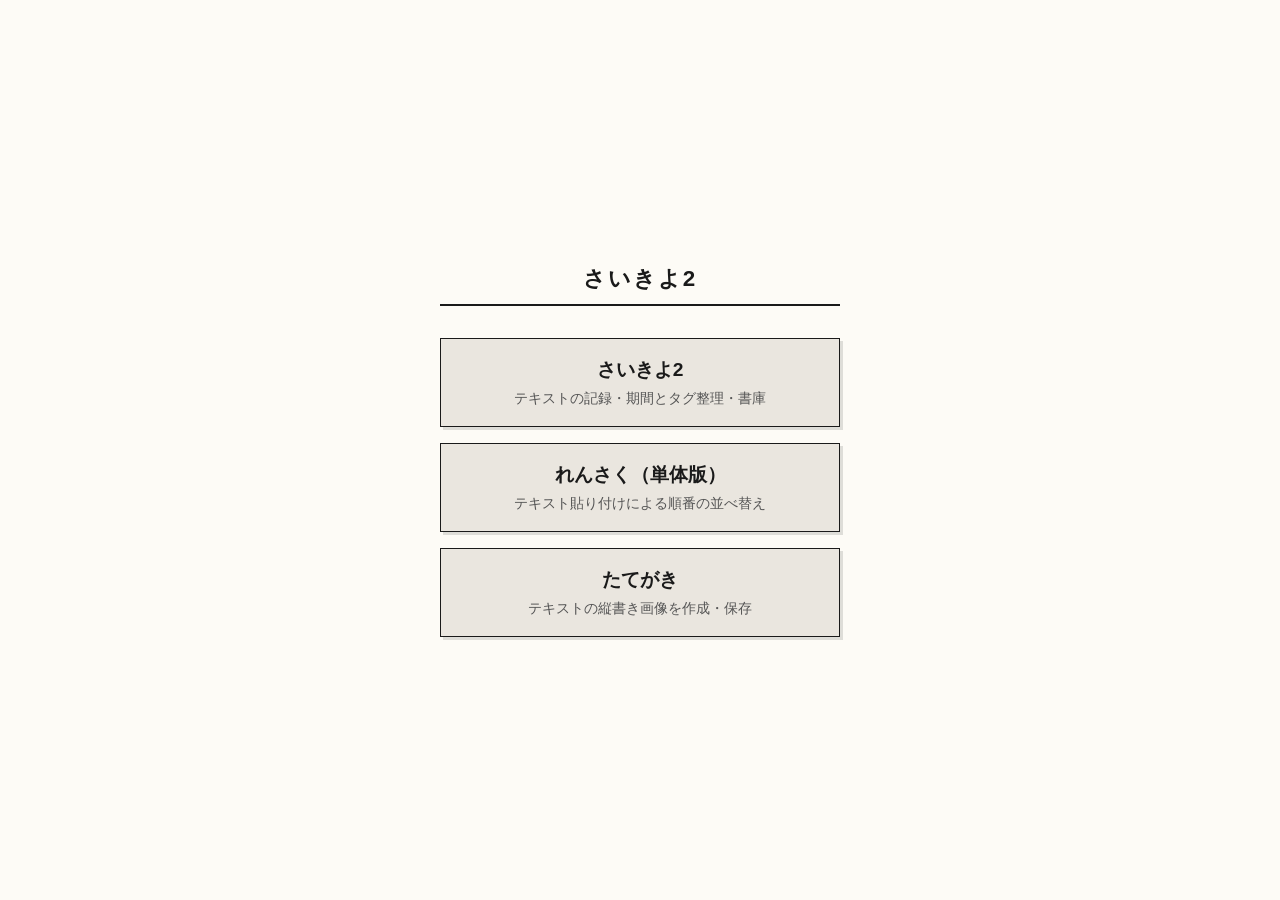
<file: index.html>
<!DOCTYPE html>
<html lang="ja">
<head>
<meta charset="UTF-8">
<meta name="viewport" content="width=device-width, initial-scale=1.0">
<title>さいきよ2</title>
<style>
  :root {
    --bg-color: #FDFBF6;
    --text-color: #1A1A1A;
    --btn-bg: #EAE6DF;
    --muted-color: #555555;
  }

  body {
    margin: 0; padding: 20px;
    background-color: var(--bg-color);
    color: var(--text-color);
    font-family: sans-serif;
    display: flex;
    flex-direction: column;
    align-items: center;
    justify-content: center;
    min-height: 100dvh;
    box-sizing: border-box;
  }

  .portal-container {
    width: 100%;
    max-width: 400px;
  }

  h1 {
    text-align: center;
    font-size: 1.4rem;
    margin: 0 0 32px 0;
    letter-spacing: 2px;
    border-bottom: 2px solid var(--text-color);
    padding-bottom: 10px;
  }

  .menu-list {
    display: flex;
    flex-direction: column;
    gap: 16px;
  }

  .menu-item {
    display: block;
    text-decoration: none;
    background: var(--btn-bg);
    color: var(--text-color);
    padding: 18px 20px;
    text-align: center;
    border: 1px solid var(--text-color);
    box-shadow: 3px 3px 0 rgba(0, 0, 0, 0.12);
    transition: transform 0.1s, box-shadow 0.1s;
  }

  .menu-item:active {
    transform: translate(2px, 2px);
    box-shadow: none;
  }

  .menu-title {
    display: block;
    font-size: 1.2rem;
    font-weight: bold;
    margin-bottom: 6px;
  }

  .menu-desc {
    display: block;
    font-size: 0.85rem;
    color: var(--muted-color);
    line-height: 1.4;
  }
</style>
</head>
<body>

<div class="portal-container">
  <h1>さいきよ2</h1>

  <div class="menu-list">
    <a href="saikiyo2.html" class="menu-item">
      <span class="menu-title">さいきよ2</span>
      <span class="menu-desc">テキストの記録・期間とタグ整理・書庫</span>
    </a>

    <a href="rensaku-solo.html" class="menu-item">
      <span class="menu-title">れんさく（単体版）</span>
      <span class="menu-desc">テキスト貼り付けによる順番の並べ替え</span>
    </a>

    <a href="tategaki.html" class="menu-item">
      <span class="menu-title">たてがき</span>
      <span class="menu-desc">テキストの縦書き画像を作成・保存</span>
    </a>
  </div>
</div>

</body>
</html>
</file>
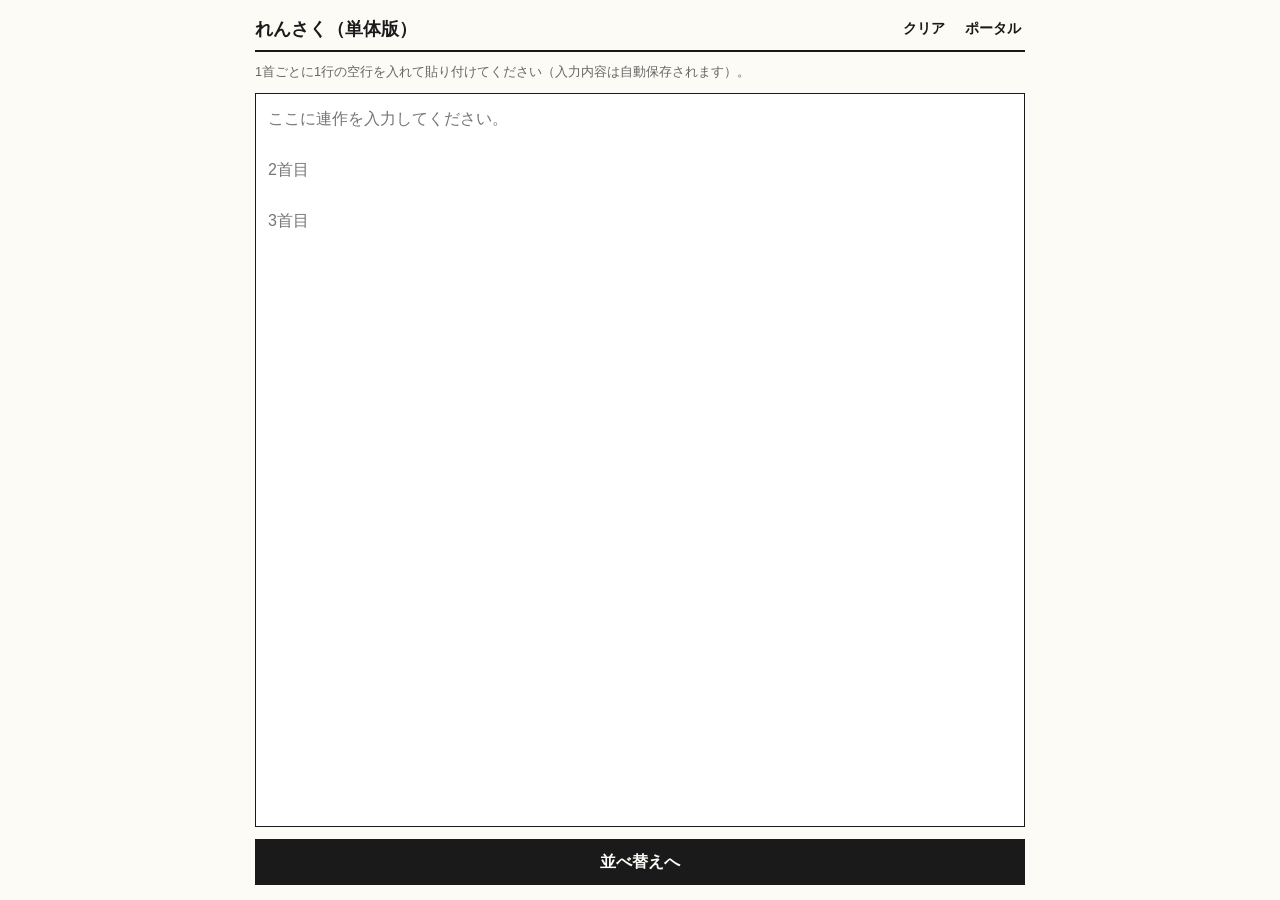
<file: rensaku-solo.html>
<!DOCTYPE html>
<html lang="ja">
<head>
<meta charset="UTF-8">
<meta name="viewport" content="width=device-width, initial-scale=1.0, interactive-widget=resizes-content">
<title>れんさく（単体版）</title>
<style>
  :root {
    --bg-color: #FDFBF6;
    --text-color: #1A1A1A;
    --header-bg: #EAE6DF;
    --primary: #2C7C73;
    --muted-color: #666666;
  }

  html, body {
    margin: 0; padding: 0; height: 100dvh; overflow: hidden;
    font-family: sans-serif; background-color: var(--bg-color); color: var(--text-color);
    overscroll-behavior: none;
  }

  /* 横書き並べ替え時のみ：内枠の閉じ込めを外してページ全体へ伸ばす */
  html.mode-page-scroll,
  html.mode-page-scroll body {
    height: auto;
    min-height: 100dvh;
    overflow-y: auto;
    overflow-x: hidden;
  }

  #app-container {
    display: flex; flex-direction: column; height: 100%; max-width: 800px; margin: 0 auto;
  }
  html.mode-page-scroll #app-container {
    height: auto;
    min-height: 100dvh;
  }

  .screen {
    display: none; padding: 15px; flex-direction: column; gap: 12px; flex: 1;
    box-sizing: border-box; overflow: hidden;
  }
  .screen.active { display: flex; }

  html.mode-page-scroll #screen-sort {
    flex: none;
    overflow: visible;
    padding-bottom: 0;
  }

  .top-header {
    display: flex; justify-content: space-between; align-items: center;
    border-bottom: 2px solid var(--text-color); padding-bottom: 8px; flex-shrink: 0;
  }
  .top-header h1 {
    margin: 0; font-size: 1.1rem;
  }
  .header-links {
    display: flex; gap: 12px; align-items: center;
  }
  .header-link-btn {
    background: none; border: none; color: var(--text-color);
    font-size: 0.9rem; font-weight: bold; cursor: pointer; padding: 4px;
    text-decoration: none;
  }

  /* 入力画面 */
  #input-text {
    width: 100%; padding: 12px; font-size: 16px; line-height: 1.6;
    font-family: inherit; color: var(--text-color); background: #FFF;
    border: 1px solid var(--text-color); border-radius: 0;
    box-sizing: border-box; resize: none; flex: 1;
  }
  .input-hint {
    font-size: 0.8rem; color: var(--muted-color); flex-shrink: 0;
  }

  /* 上部ツールバー（3トグル） */
  .toolbar {
    display: flex; gap: 8px; flex-shrink: 0;
  }
  .toggle-btn {
    flex: 1; padding: 10px 6px; font-size: 0.9rem; font-weight: bold;
    background: var(--header-bg); color: var(--text-color);
    border: 1px solid var(--text-color); border-radius: 0; cursor: pointer;
    text-align: center;
  }
  .toggle-btn:active { opacity: 0.7; }

  /* ソートエリア */
  .sort-wrapper {
    position: relative; flex: 1; overflow: hidden;
    border: 1px solid #CCC; background: var(--header-bg);
  }
  html.mode-page-scroll .sort-wrapper {
    flex: none;
    overflow: visible;
    height: auto;
  }

  #sort-area {
    display: flex; gap: 10px; padding: 12px; box-sizing: border-box;
    width: 100%; height: 100%;
    scrollbar-width: none; -ms-overflow-style: none; overscroll-behavior: none;
    overflow-anchor: none;
  }
  #sort-area::-webkit-scrollbar { display: none; }

  html.mode-page-scroll #sort-area.dir-horizontal {
    height: auto;
    overflow: visible;
  }

  #custom-scrollbar {
    position: absolute; pointer-events: none; z-index: 100; display: none;
  }
  #custom-thumb {
    background-color: var(--primary); border-radius: 4px; position: absolute;
    border: 1px solid rgba(255,255,255,0.5); box-sizing: border-box;
  }

  /* 短冊 */
  .tanzaku {
    background-color: #FFF; border: 1px solid #666;
    padding: 10px; user-select: none; -webkit-user-select: none;
    touch-action: manipulation; transition: none !important;
    display: flex; gap: 10px; align-items: flex-start; justify-content: space-between;
    box-sizing: border-box;
  }
  .placeholder {
    background-color: rgba(0,0,0,0.06); border: 1px dashed #999;
    box-sizing: border-box;
  }
  .dragging {
    position: fixed; pointer-events: none; opacity: 1; transform: none; z-index: 1000;
    border: 2px solid var(--primary); background: #FFF;
  }
  .item-num {
    font-weight: bold; color: #888; font-size: 14px; flex-shrink: 0;
    pointer-events: none; padding-top: 2px;
  }
  .dir-vertical .item-num { padding-top: 0; padding-right: 2px; }

  .drag-handle {
    cursor: grab; font-size: 1.3rem; color: #666; line-height: 1; flex-shrink: 0;
    padding: 8px 12px; background-color: rgba(0,0,0,0.05);
    display: flex; align-items: center; justify-content: center;
    touch-action: none;
  }
  .drag-handle:active { color: var(--primary); background-color: rgba(0,0,0,0.12); }

  .tanzaku-text { flex: 1; min-width: 0; min-height: 0; }
  .tanzaku.font-mincho, #preview-area.font-mincho { font-family: 'Shippori Mincho', serif; }
  .tanzaku.font-gothic, #preview-area.font-gothic { font-family: sans-serif; }

  #sort-area.dir-vertical {
    flex-direction: row-reverse; flex-wrap: nowrap; overflow-x: auto; overflow-y: hidden; justify-content: flex-start;
  }
  #sort-area.dir-horizontal {
    flex-direction: column; flex-wrap: nowrap; overflow-y: auto; overflow-x: hidden;
  }

  .tanzaku.dir-vertical, .placeholder.dir-vertical {
    writing-mode: vertical-rl; padding: 15px 10px; line-height: 2; flex-shrink: 0;
  }
  .tanzaku.dir-horizontal, .placeholder.dir-horizontal {
    writing-mode: horizontal-tb; width: 100%; line-height: 1.5; flex-shrink: 0;
  }

  .tanzaku.wrap-false .tanzaku-text { white-space: nowrap; overflow: hidden; text-overflow: ellipsis; }
  .tanzaku.wrap-true .tanzaku-text { white-space: pre-wrap; word-break: break-all; }

  /* 出力画面 */
  #preview-area {
    font-size: 1.0rem; line-height: 1.8; padding: 12px;
    background: #FFF; border: 1px solid var(--text-color);
    white-space: pre-wrap; word-wrap: break-word; overflow-y: auto; flex: 1;
  }

  /* 下部ボタン群 */
  .btn-group { display: flex; gap: 8px; flex-shrink: 0; }

  html.mode-page-scroll #sort-bottom-bar {
    position: sticky;
    bottom: 0;
    z-index: 200;
    margin: 4px -15px 0 -15px;
    padding: 8px 15px calc(8px + env(safe-area-inset-bottom, 0px)) 15px;
    background: rgba(253, 251, 246, 0.92);
    backdrop-filter: blur(6px);
    border-top: 1px solid var(--text-color);
  }

  .action-btn {
    height: 46px; padding: 0 10px; font-size: 1.0rem; font-weight: bold;
    background: var(--bg-color); color: var(--text-color);
    border: 1px solid var(--text-color); border-radius: 0; cursor: pointer; flex: 1;
    white-space: nowrap;
  }
  .action-btn.primary { background: var(--text-color); color: var(--bg-color); }
  .action-btn:active { opacity: 0.7; }
</style>
<link href="https://fonts.googleapis.com/css2?family=Shippori+Mincho:wght@500&display=swap" rel="stylesheet">
</head>
<body>

<div id="app-container">
  <!-- 画面1：入力 -->
  <div id="screen-input" class="screen active">
    <div class="top-header">
      <h1>れんさく（単体版）</h1>
      <div class="header-links">
        <button type="button" id="btn-clear-input" class="header-link-btn">クリア</button>
        <a href="index.html" class="header-link-btn">ポータル</a>
      </div>
    </div>

    <div class="input-hint">1首ごとに1行の空行を入れて貼り付けてください（入力内容は自動保存されます）。</div>
    <textarea id="input-text" placeholder="ここに連作を入力してください。&#10;&#10;2首目&#10;&#10;3首目"></textarea>

    <div class="btn-group">
      <button type="button" id="btn-to-sort" class="action-btn primary">並べ替えへ</button>
    </div>
  </div>

  <!-- 画面2：並べ替え -->
  <div id="screen-sort" class="screen">
    <div class="toolbar">
      <button type="button" id="toggle-font" class="toggle-btn">ゴシック</button>
      <button type="button" id="toggle-dir" class="toggle-btn">横書き</button>
      <button type="button" id="toggle-wrap" class="toggle-btn">1行表示</button>
    </div>

    <div class="sort-wrapper">
      <div id="sort-area"></div>
      <div id="custom-scrollbar"><div id="custom-thumb"></div></div>
    </div>

    <div id="sort-bottom-bar" class="btn-group">
      <button type="button" id="btn-back-input" class="action-btn">入力へ戻る</button>
      <button type="button" id="btn-to-finish" class="action-btn primary">出力へ</button>
    </div>
  </div>

  <!-- 画面3：出力結果 -->
  <div id="screen-finish" class="screen">
    <div class="top-header">
      <h1>出力結果</h1>
      <a href="index.html" class="header-link-btn">ポータル</a>
    </div>

    <div id="preview-area"></div>

    <div class="btn-group">
      <button type="button" id="btn-back-sort" class="action-btn">並べ替えへ戻る</button>
      <button type="button" id="btn-copy" class="action-btn primary">コピー</button>
    </div>
  </div>
</div>

<script>
  const STORAGE_KEY = 'saikiyo2_rensaku_solo_v1';

  let state = {
    text: '',
    prefs: { font: 'gothic', direction: 'horizontal', wrap: 'false' }
  };

  const screenInput = document.getElementById('screen-input');
  const screenSort = document.getElementById('screen-sort');
  const screenFinish = document.getElementById('screen-finish');

  const inputText = document.getElementById('input-text');
  const sortArea = document.getElementById('sort-area');
  const sortBottomBar = document.getElementById('sort-bottom-bar');
  const previewArea = document.getElementById('preview-area');

  const btnClearInput = document.getElementById('btn-clear-input');
  const btnToSort = document.getElementById('btn-to-sort');
  const btnBackInput = document.getElementById('btn-back-input');
  const btnToFinish = document.getElementById('btn-to-finish');
  const btnBackSort = document.getElementById('btn-back-sort');
  const btnCopy = document.getElementById('btn-copy');

  const btnToggleFont = document.getElementById('toggle-font');
  const btnToggleDir = document.getElementById('toggle-dir');
  const btnToggleWrap = document.getElementById('toggle-wrap');

  let finalResultText = '';

  // ドラッグ状態
  let deskDraggedItem = null;
  let deskPlaceholder = null;
  let deskPointerOffsetX = 0;
  let deskPointerOffsetY = 0;
  let deskDragTimer = null;
  let deskDragStartX = 0;
  let deskDragStartY = 0;
  let deskOriginalRectLeft = 0;
  let deskOriginalRectTop = 0;
  let deskIsDragging = false;
  let lastMoveTime = 0;
  let deskLastClientX = 0;
  let deskLastClientY = 0;
  let autoScrollSpeedX = 0;
  let autoScrollSpeedY = 0;
  let autoScrollRAF = null;

  // --- ローカルストレージ保存・読込 ---
  function loadState() {
    try {
      const saved = JSON.parse(localStorage.getItem(STORAGE_KEY));
      if (saved) {
        if (typeof saved.text === 'string') state.text = saved.text;
        if (saved.prefs) state.prefs = { ...state.prefs, ...saved.prefs };
      }
    } catch (_) {}
    inputText.value = state.text;
    updateToggleLabels();
  }

  function saveState() {
    try {
      localStorage.setItem(STORAGE_KEY, JSON.stringify(state));
    } catch (_) {}
  }

  function syncSortedTextToState() {
    const tanzakus = Array.from(sortArea.children).filter(
      el => el.classList.contains('tanzaku') && !el.classList.contains('dragging')
    );
    const joined = tanzakus.map(el => el.querySelector('.tanzaku-text').textContent).join('\n\n');
    state.text = joined;
    inputText.value = joined;
    saveState();
    return joined;
  }

  // --- ページ全体スクロール判定 ---
  function isPageScrollMode() {
    return screenSort.classList.contains('active') && state.prefs.direction === 'horizontal';
  }

  function updatePageScrollMode() {
    const usePageScroll = isPageScrollMode();
    document.documentElement.classList.toggle('mode-page-scroll', usePageScroll);
    if (!usePageScroll) window.scrollTo(0, 0);
  }

  // --- トグル設定 ---
  function updateToggleLabels() {
    btnToggleFont.textContent = state.prefs.font === 'mincho' ? '明朝' : 'ゴシック';
    btnToggleDir.textContent = state.prefs.direction === 'vertical' ? '縦書き' : '横書き';
    btnToggleWrap.textContent = state.prefs.wrap === 'true' ? '全文表示' : '1行表示';
  }

  function applyPrefsToSortArea() {
    sortArea.className = `dir-${state.prefs.direction}`;
    sortArea.querySelectorAll('.tanzaku').forEach(el => {
      el.className = `tanzaku font-${state.prefs.font} dir-${state.prefs.direction} wrap-${state.prefs.wrap}`;
    });
    updateToggleLabels();
    updatePageScrollMode();
    saveState();
    requestAnimationFrame(updateCustomScrollbar);
  }

  btnToggleFont.addEventListener('click', () => {
    state.prefs.font = state.prefs.font === 'gothic' ? 'mincho' : 'gothic';
    applyPrefsToSortArea();
  });

  btnToggleDir.addEventListener('click', () => {
    state.prefs.direction = state.prefs.direction === 'horizontal' ? 'vertical' : 'horizontal';
    applyPrefsToSortArea();
  });

  btnToggleWrap.addEventListener('click', () => {
    state.prefs.wrap = state.prefs.wrap === 'false' ? 'true' : 'false';
    applyPrefsToSortArea();
  });

  // --- 画面遷移 ---
  function showScreen(target) {
    screenInput.classList.toggle('active', target === 'input');
    screenSort.classList.toggle('active', target === 'sort');
    screenFinish.classList.toggle('active', target === 'finish');
    updatePageScrollMode();
    if (target === 'sort') setTimeout(updateCustomScrollbar, 50);
  }

  inputText.addEventListener('input', () => {
    state.text = inputText.value;
    saveState();
  });

  btnClearInput.addEventListener('click', () => {
    if (!inputText.value.trim()) return;
    if (confirm('入力内容をクリアしますか？')) {
      inputText.value = '';
      state.text = '';
      saveState();
    }
  });

  btnToSort.addEventListener('click', () => {
    const poems = inputText.value.split(/\n\s*\n/).map(p => p.trim()).filter(Boolean);
    if (poems.length === 0) {
      alert('短歌が入力されていません。');
      return;
    }

    state.text = inputText.value;
    saveState();

    sortArea.className = `dir-${state.prefs.direction}`;
    sortArea.innerHTML = '';

    poems.forEach((poem, index) => {
      const tanzaku = document.createElement('div');
      tanzaku.className = `tanzaku font-${state.prefs.font} dir-${state.prefs.direction} wrap-${state.prefs.wrap}`;

      const numDiv = document.createElement('div');
      numDiv.className = 'item-num';
      numDiv.textContent = index + 1;

      const textDiv = document.createElement('div');
      textDiv.className = 'tanzaku-text';
      textDiv.textContent = poem;

      const handle = document.createElement('div');
      handle.className = 'drag-handle';
      handle.innerHTML = '&#9776;';

      tanzaku.appendChild(numDiv);
      tanzaku.appendChild(textDiv);
      tanzaku.appendChild(handle);

      tanzaku.addEventListener('pointerdown', handlePointerDown);
      sortArea.appendChild(tanzaku);
    });

    showScreen('sort');
  });

  btnBackInput.addEventListener('click', () => {
    syncSortedTextToState();
    showScreen('input');
  });

  btnToFinish.addEventListener('click', () => {
    finalResultText = syncSortedTextToState();
    previewArea.className = `font-${state.prefs.font}`;
    previewArea.textContent = finalResultText;
    showScreen('finish');
  });

  btnBackSort.addEventListener('click', () => {
    showScreen('sort');
  });

  btnCopy.addEventListener('click', async () => {
    try {
      await navigator.clipboard.writeText(finalResultText);
      alert('コピーしました。');
    } catch (_) {
      const ta = document.createElement('textarea');
      ta.value = finalResultText;
      ta.style.position = 'fixed';
      ta.style.left = '-9999px';
      document.body.appendChild(ta);
      ta.select();
      try {
        document.execCommand('copy');
        alert('コピーしました。');
      } catch (e) {
        alert('コピーに失敗しました。');
      }
      document.body.removeChild(ta);
    }
  });

  function updateListNumbers() {
    const tanzakus = Array.from(sortArea.querySelectorAll('.tanzaku:not(.dragging)'));
    tanzakus.forEach((el, index) => {
      const numEl = el.querySelector('.item-num');
      if (numEl) numEl.textContent = index + 1;
    });
  }

  // --- 自前スクロールバー（縦書き時のみ） ---
  function updateCustomScrollbar() {
    const track = document.getElementById('custom-scrollbar');
    const thumb = document.getElementById('custom-thumb');
    if (!track || !thumb || !screenSort.classList.contains('active') || isPageScrollMode()) {
      if (track) track.style.display = 'none';
      return;
    }

    const sW = sortArea.scrollWidth;
    const cW = sortArea.clientWidth;
    if (sW <= cW) { track.style.display = 'none'; return; }

    track.style.display = 'block';
    track.style.left = '0'; track.style.right = '0';
    track.style.bottom = '2px'; track.style.top = 'auto';
    track.style.height = '8px'; track.style.width = '100%';

    const thumbW = Math.max(20, (cW / sW) * cW);
    let scrollRatio = Math.abs(sortArea.scrollLeft) / (sW - cW);
    if (scrollRatio > 1) scrollRatio = 1;

    thumb.style.height = '100%';
    thumb.style.width = `${thumbW}px`;
    thumb.style.top = '0';
    thumb.style.right = `${scrollRatio * (cW - thumbW)}px`;
    thumb.style.left = 'auto';
  }

  sortArea.addEventListener('scroll', () => { requestAnimationFrame(updateCustomScrollbar); });
  window.addEventListener('resize', () => { requestAnimationFrame(updateCustomScrollbar); });

  // --- D&D ＋ エッジスクロール ---
  function handlePointerDown(e) {
    if (e.button !== 0 && e.type !== 'touchstart') return;
    if (!e.target.classList.contains('drag-handle')) return;

    deskDraggedItem = this;
    deskDragStartX = e.clientX;
    deskDragStartY = e.clientY;
    deskIsDragging = false;

    deskDragTimer = setTimeout(() => { startDrag(e); }, 250);

    document.addEventListener('pointermove', checkDragThreshold, { passive: true });
    document.addEventListener('pointerup', handleDragEndPre);
    document.addEventListener('pointercancel', handleDragEndPre);
  }

  function checkDragThreshold(e) {
    if (!deskDraggedItem || deskIsDragging) return;
    if (Math.abs(e.clientX - deskDragStartX) > 10 || Math.abs(e.clientY - deskDragStartY) > 10) {
      clearTimeout(deskDragTimer);
      deskDragTimer = null;
      deskDraggedItem = null;
      removePreDragListeners();
    }
  }

  function handleDragEndPre() {
    clearTimeout(deskDragTimer);
    deskDragTimer = null;
    deskDraggedItem = null;
    removePreDragListeners();
  }

  function removePreDragListeners() {
    document.removeEventListener('pointermove', checkDragThreshold);
    document.removeEventListener('pointerup', handleDragEndPre);
    document.removeEventListener('pointercancel', handleDragEndPre);
  }

  function startDrag(e) {
    deskIsDragging = true;
    removePreDragListeners();

    const rect = deskDraggedItem.getBoundingClientRect();
    deskOriginalRectLeft = rect.left;
    deskOriginalRectTop = rect.top;

    deskPlaceholder = document.createElement('div');
    deskPlaceholder.className = `placeholder dir-${state.prefs.direction}`;
    if (state.prefs.direction === 'horizontal') {
      deskPlaceholder.style.height = `${rect.height}px`;
    } else {
      deskPlaceholder.style.width = `${rect.width}px`;
    }

    sortArea.insertBefore(deskPlaceholder, deskDraggedItem);

    deskPointerOffsetX = e.clientX - rect.left;
    deskPointerOffsetY = e.clientY - rect.top;

    deskDraggedItem.classList.add('dragging');
    deskDraggedItem.style.width = `${rect.width}px`;
    deskDraggedItem.style.height = `${rect.height}px`;
    deskDraggedItem.style.left = `${rect.left}px`;
    deskDraggedItem.style.top = `${rect.top}px`;

    document.body.appendChild(deskDraggedItem);
    if (navigator.vibrate) navigator.vibrate(40);

    deskLastClientX = e.clientX;
    deskLastClientY = e.clientY;

    document.addEventListener('pointermove', handlePointerMove, { passive: false });
    document.addEventListener('pointerup', handlePointerUp);
    document.addEventListener('pointercancel', handlePointerUp);
  }

  function checkDragIntersection() {
    if (!deskDraggedItem || !deskPlaceholder) return;

    const checkX = state.prefs.direction === 'vertical' ? deskLastClientX : deskDragStartX;
    const checkY = state.prefs.direction === 'horizontal' ? deskLastClientY : deskDragStartY;

    const elements = document.elementsFromPoint(checkX, checkY);
    const target = elements.find(
      el => el.classList && el.classList.contains('tanzaku') && el.parentNode === sortArea
    );

    if (target && target !== deskPlaceholder && target !== deskDraggedItem) {
      const targetRect = target.getBoundingClientRect();
      if (state.prefs.direction === 'vertical') {
        if (checkX > targetRect.left + targetRect.width / 2) {
          sortArea.insertBefore(deskPlaceholder, target);
        } else {
          sortArea.insertBefore(deskPlaceholder, target.nextSibling);
        }
      } else {
        if (checkY < targetRect.top + targetRect.height / 2) {
          sortArea.insertBefore(deskPlaceholder, target);
        } else {
          sortArea.insertBefore(deskPlaceholder, target.nextSibling);
        }
      }
    }
  }

  function startAutoScroll() {
    if ((autoScrollSpeedX === 0 && autoScrollSpeedY === 0) || !deskIsDragging) {
      autoScrollRAF = null;
      return;
    }

    if (state.prefs.direction === 'vertical') {
      sortArea.scrollBy({ left: autoScrollSpeedX });
    } else if (isPageScrollMode()) {
      window.scrollBy(0, autoScrollSpeedY);
    } else {
      sortArea.scrollBy({ top: autoScrollSpeedY });
    }

    checkDragIntersection();
    autoScrollRAF = requestAnimationFrame(startAutoScroll);
  }

  function handlePointerMove(e) {
    if (!deskIsDragging || !deskDraggedItem) return;
    e.preventDefault();

    const now = Date.now();
    if (now - lastMoveTime < 16) return;
    lastMoveTime = now;

    deskLastClientX = e.clientX;
    deskLastClientY = e.clientY;

    if (state.prefs.direction === 'horizontal') {
      deskDraggedItem.style.left = `${deskOriginalRectLeft}px`;
      deskDraggedItem.style.top = `${e.clientY - deskPointerOffsetY}px`;
    } else {
      deskDraggedItem.style.left = `${e.clientX - deskPointerOffsetX}px`;
      deskDraggedItem.style.top = `${deskOriginalRectTop}px`;
    }

    const dragRect = deskDraggedItem.getBoundingClientRect();
    const threshold = 70;

    if (state.prefs.direction === 'vertical') {
      const sortRect = sortArea.getBoundingClientRect();
      if (dragRect.left < sortRect.left + threshold) {
        const ratio = Math.min(1, Math.max(0, sortRect.left + threshold - dragRect.left) / threshold);
        autoScrollSpeedX = -(3 + ratio * 8);
      } else if (dragRect.right > sortRect.right - threshold) {
        const ratio = Math.min(1, Math.max(0, dragRect.right - (sortRect.right - threshold)) / threshold);
        autoScrollSpeedX = 3 + ratio * 8;
      } else {
        autoScrollSpeedX = 0;
      }
    } else {
      const barHeight = sortBottomBar ? sortBottomBar.offsetHeight : 0;
      const bottomEdge = window.innerHeight - barHeight;
      if (dragRect.top < threshold) {
        const ratio = Math.min(1, Math.max(0, threshold - dragRect.top) / threshold);
        autoScrollSpeedY = -(4 + ratio * 10);
      } else if (dragRect.bottom > bottomEdge - threshold) {
        const ratio = Math.min(1, Math.max(0, dragRect.bottom - (bottomEdge - threshold)) / threshold);
        autoScrollSpeedY = 4 + ratio * 10;
      } else {
        autoScrollSpeedY = 0;
      }
    }

    if ((autoScrollSpeedX !== 0 || autoScrollSpeedY !== 0) && !autoScrollRAF) {
      startAutoScroll();
    }

    checkDragIntersection();
  }

  function handlePointerUp() {
    if (!deskIsDragging || !deskDraggedItem) return;

    autoScrollSpeedX = 0;
    autoScrollSpeedY = 0;
    if (autoScrollRAF) {
      cancelAnimationFrame(autoScrollRAF);
      autoScrollRAF = null;
    }

    sortArea.insertBefore(deskDraggedItem, deskPlaceholder);
    deskPlaceholder.remove();
    deskPlaceholder = null;

    deskDraggedItem.classList.remove('dragging');
    deskDraggedItem.style = '';

    document.removeEventListener('pointermove', handlePointerMove);
    document.removeEventListener('pointerup', handlePointerUp);
    document.removeEventListener('pointercancel', handlePointerUp);

    deskDraggedItem = null;
    deskIsDragging = false;

    updateListNumbers();
    syncSortedTextToState();
    updateCustomScrollbar();
  }

  window.addEventListener('DOMContentLoaded', loadState);
</script>
</body>
</html>
</file>
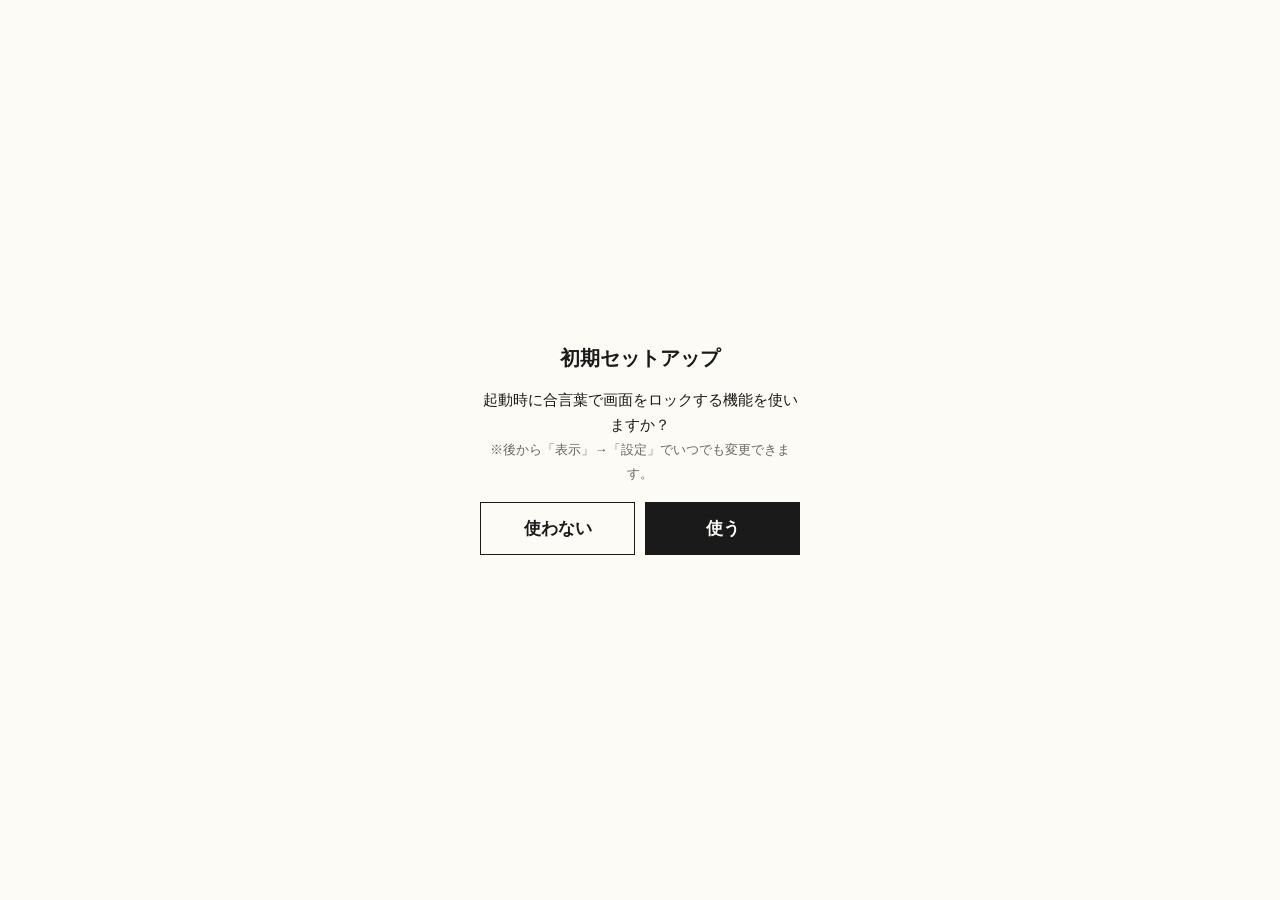
<file: saikiyo2.html>
<!DOCTYPE html>
<html lang="ja">
<head>
<meta charset="UTF-8">
<meta name="viewport" content="width=device-width, initial-scale=1.0, interactive-widget=resizes-content">
<title>さいきよ2</title>
<link rel="stylesheet" href="style.css">
</head>
<body>
  <header>
    <button type="button" id="btn-open-display" class="header-wing-btn">表示</button>
    <button type="button" id="btn-top">さいきよ2</button>
    <button type="button" id="btn-open-shelf" class="header-wing-btn">書庫</button>
  </header>

  <!-- 検索・推敲固定中バナー -->
  <div id="search-mode-banner" style="display: none;">
    <span id="search-banner-text">検索中</span>
    <div class="search-banner-actions">
      <button type="button" id="btn-search-banner-fix">この結果のまま新規作成</button>
      <button type="button" id="btn-search-banner-reset">解除</button>
    </div>
  </div>

  <main id="timeline"></main>

  <!-- 右下フローティング ＋ ボタン（80px正円） -->
  <button type="button" id="btn-fab" aria-label="新規入力">＋</button>

  <!-- 右端フロート選択ドック -->
  <aside id="selection-dock" aria-hidden="true">
    <div id="selection-count" class="dock-count">0</div>
    <button type="button" id="btn-select-all" class="dock-btn secondary">全選択</button>
    <button type="button" id="btn-batch-edit" class="dock-btn primary">一括編集</button>
    <button type="button" id="btn-to-desk" class="dock-btn primary">机へ</button>
    <button type="button" id="btn-cancel-selection" class="dock-btn ghost dock-btn-cancel">取消</button>
  </aside>

  <!-- せり上がる入力コンソール -->
  <div id="console-area">
    <textarea id="input-content" rows="1" placeholder="本文を入力..."></textarea>
    <div class="console-bottom">
      <button type="button" id="btn-search" class="console-btn-icon">検索</button>
      <textarea id="input-tags" placeholder="タグ（#メモ #控 等）"></textarea>
      <button type="button" id="btn-send" class="console-btn-icon">書込</button>
    </div>
  </div>

  <!-- カード詳細・編集パネル -->
  <div id="panel-edit" class="panel panel-full">
    <div class="panel-header">
      <h2 id="edit-panel-title">カード編集</h2>
    </div>

    <div class="edit-group" id="edit-timestamp-group">
      <label>作成日</label>
      <div id="edit-timestamp" class="edit-meta-box"></div>
    </div>

    <div id="edit-content-view" class="edit-readonly"></div>

    <div class="edit-group">
      <label for="edit-memo">メモ</label>
      <textarea id="edit-memo" placeholder="あとから書き換え自由"></textarea>
    </div>

    <div class="edit-group">
      <label for="edit-tags">タグ</label>
      <textarea id="edit-tags" placeholder="#を自動で付与、あとから追加削除自由"></textarea>
      <div id="edit-tags-hint" class="edit-hint" style="display: none;"></div>
      <div id="edit-helper-tags" class="tag-helpers"></div>
    </div>

    <div class="edit-actions-stack">
      <div class="edit-actions">
        <button type="button" id="btn-delete-edit">ゴミ箱へ</button>
        <button type="button" id="btn-copy-edit">コピー</button>
      </div>
      <div class="edit-actions">
        <button type="button" id="btn-shelf-edit">書庫へ</button>
        <button type="button" id="btn-save-edit">保存</button>
      </div>
    </div>
  </div>

  <!-- 内蔵 机パネル（並べ替え） -->
  <div id="panel-desk" class="panel panel-full panel-desk">
    <div id="desk-screen-sort" class="desk-screen active">
      <div class="desk-toolbar">
        <button type="button" id="desk-toggle-font" class="desk-toggle-btn">ゴシック</button>
        <button type="button" id="desk-toggle-dir" class="desk-toggle-btn">横書き</button>
        <button type="button" id="desk-toggle-wrap" class="desk-toggle-btn">1行表示</button>
      </div>
      <div class="desk-sort-wrapper">
        <div id="desk-sort-area"></div>
        <div id="desk-custom-scrollbar"><div id="desk-custom-thumb"></div></div>
      </div>
      <div class="desk-btn-group">
        <button type="button" id="desk-btn-to-finish" class="dm-btn primary">次へ</button>
      </div>
    </div>

    <div id="desk-screen-finish" class="desk-screen">
      <div id="desk-preview-area" class="desk-preview-area"></div>
      <div class="desk-meta-form">
        <input type="text" id="desk-shelf-title" class="wing-input" placeholder="タイトル（空欄なら1枚目の冒頭5文字）">
        <textarea id="desk-shelf-memo" class="dm-textarea dm-textarea-prose" rows="2" placeholder="メモ（任意）"></textarea>
        <input type="text" id="desk-shelf-tags" class="wing-input" placeholder="タグ（例: #まとめ #控）">
      </div>
      <div class="desk-btn-stack">
        <div class="desk-btn-group">
          <button type="button" id="desk-btn-back-sort" class="dm-btn secondary">並べ替えへ</button>
          <button type="button" id="desk-btn-copy" class="dm-btn secondary">コピー</button>
        </div>
        <div class="desk-btn-group">
          <button type="button" id="desk-btn-save-shelf" class="dm-btn primary">書庫へ</button>
        </div>
      </div>
    </div>
  </div>

  <!-- 左：表示パネル -->
  <div id="panel-display" class="panel panel-wing">
    <div class="panel-header">
      <h2>表示</h2>
      <div class="panel-header-actions">
        <button type="button" id="btn-display-reset">条件クリア</button>
      </div>
    </div>

    <div id="display-status" class="panel-status-bar">全期間 0枚</div>

    <!-- 常時オープン：期間・表示タグ・表示しないタグ・タイムマシン -->
    <div class="panel-box">
      <section class="box-section">
        <h3>期間</h3>
        <p class="dm-desc">空欄なら全期間を表示します（片側のみの指定も可）。</p>
        <div class="date-range-row">
          <input type="date" id="filter-date-from" class="wing-input">
          <span class="date-range-sep">〜</span>
          <input type="date" id="filter-date-to" class="wing-input">
          <button type="button" id="btn-clear-date" class="clear-mini-btn" title="期間クリア">×</button>
        </div>
      </section>

      <section class="box-section">
        <h3>タグ</h3>
        <p class="dm-desc">空白区切りでAND、| でOR絞り込み（空欄なら全タグ）。</p>
        <div class="input-with-clear">
          <input type="text" id="filter-tag-input" class="wing-input" placeholder="例: #メモ #控 | #保留">
          <button type="button" id="btn-clear-tag" class="clear-mini-btn" title="タグクリア">×</button>
        </div>
        <div id="filter-helper-tags" class="filter-chip-group" style="margin-top: 8px;"></div>
      </section>

      <section class="box-section">
        <h3>表示しないタグ</h3>
        <p class="dm-desc">ここに指定したタグの付いたカードは隠します（そのタグや検索語を指定したときは全貫通で表示）。</p>
        <div class="input-with-clear">
          <input type="text" id="hidden-tag-input" class="wing-input" placeholder="例: #ボツ #済">
          <button type="button" id="btn-clear-hidden-tag" class="clear-mini-btn" title="非表示タグクリア">×</button>
        </div>
        <div id="hidden-helper-tags" class="filter-chip-group" style="margin-top: 8px;"></div>
      </section>

      <section class="box-section">
        <h3>タイムマシン</h3>
        <p class="dm-desc">でかけるを押すと全期間表示へ一時切替し、その日付へ移動します。</p>
        <div class="date-jump-row">
          <input type="date" id="timemachine-date" class="wing-input">
          <button type="button" id="btn-timemachine-go" class="dm-btn primary jump-btn">でかける</button>
          <button type="button" id="btn-timemachine-back" class="dm-btn secondary jump-btn">かえる</button>
        </div>
      </section>
    </div>

    <!-- 折りたたみ：工房（ヘルプタグ制作・タグ加工・JSONファイル制作） -->
    <details id="fold-workshop" class="panel-fold">
      <summary class="panel-fold-summary">工房</summary>
      <div class="panel-fold-body">
        <section class="box-section">
          <h3>ヘルプタグ制作</h3>
          <p class="dm-desc">1つずつ作って並べ、不要なものは×で消せます。編集・絞り込み・非表示欄でトグル切替に使えます。</p>
          <div class="dm-clean-row">
            <input type="text" id="workshop-new-helper-tag" class="wing-input" placeholder="タグを1つ入力（例: #ボツ）">
            <button type="button" id="btn-workshop-add-helper-tag" class="dm-btn secondary side-compact-btn">追加</button>
          </div>
          <div id="workshop-helper-tag-list" class="filter-chip-group" style="margin-top: 8px;"></div>
        </section>

        <section class="box-section">
          <h3>タグ加工</h3>
          <p class="dm-desc">カードのタグだけを書き換えます（本文は変わりません）。</p>
          <div class="seg-group" style="margin-bottom: 12px;">
            <button type="button" class="seg-btn active" data-tag-edit-scope="filtered">表示期間対象</button>
            <button type="button" class="seg-btn" data-tag-edit-scope="all">全期間対象</button>
          </div>

          <div class="dm-clean-block">
            <label>置換・削除（変更後が空欄なら削除）</label>
            <div class="tag-replace-row">
              <input type="text" id="tag-edit-from" class="wing-input" placeholder="対象タグ">
              <span class="date-range-sep">→</span>
              <input type="text" id="tag-edit-to" class="wing-input" placeholder="変更後（空で削除）">
              <button type="button" id="btn-tag-replace" class="dm-btn primary side-compact-btn">実行</button>
            </div>
          </div>

          <div class="dm-clean-block">
            <label>一括追加</label>
            <div class="dm-clean-row">
              <input type="text" id="tag-edit-add" class="wing-input" placeholder="追加するタグ（複数可）">
              <button type="button" id="btn-tag-add" class="dm-btn secondary side-compact-btn">追加</button>
            </div>
          </div>

          <div class="dm-clean-block">
            <button type="button" id="btn-tag-clear-all" class="dm-btn danger-flex full-width">対象カードのタグをすべて消去</button>
          </div>

          <details class="sub-fold">
            <summary>使用中のタグ一覧（タップで対象タグへ入力）</summary>
            <div id="tag-edit-active-list" class="filter-chip-group" style="margin-top: 10px;"></div>
          </details>
        </section>

        <section class="box-section">
          <h3>ファイル制作（JSON）</h3>
          <p class="dm-desc">表示中のカード、またはチェック選択中のカードから配布・共有用JSONファイルを作ります。</p>
          <div class="seg-group" style="margin-bottom: 10px;">
            <button type="button" class="seg-btn active" data-json-target="displayed">表示中のカード</button>
            <button type="button" class="seg-btn" data-json-target="selected">選択中のカード</button>
          </div>
          <div class="dm-btn-row">
            <button type="button" id="btn-workshop-export-share" class="dm-btn primary">共有で送る</button>
            <button type="button" id="btn-workshop-export-file" class="dm-btn secondary">JSON保存</button>
          </div>
        </section>
      </div>
    </details>

    <!-- 折りたたみ：設定 -->
    <details id="fold-settings" class="panel-fold">
      <summary class="panel-fold-summary">設定</summary>
      <div class="panel-fold-body">
        <section class="box-section">
          <h3>タイムライン表示項目</h3>
          <div class="toggle-grid">
            <button type="button" class="seg-btn" data-display-toggle="showDate">日時</button>
            <button type="button" class="seg-btn" data-display-toggle="showCheck">チェック</button>
            <button type="button" class="seg-btn" data-display-toggle="showTags">タグ</button>
            <button type="button" class="seg-btn" data-display-toggle="showMemo">メモ</button>
            <button type="button" class="seg-btn" data-display-toggle="oneLine">1行表示</button>
          </div>
          <div class="seg-group" style="margin-top: 10px;">
            <button type="button" class="seg-btn active" data-sort="asc">古い順（下が最新）</button>
            <button type="button" class="seg-btn" data-sort="desc">新しい順（上が最新）</button>
          </div>
        </section>

        <section class="box-section">
          <h3>配色テーマ</h3>
          <div class="seg-group seg-grid-2">
            <button type="button" class="seg-btn" data-config-theme="kinari">生成り</button>
            <button type="button" class="seg-btn" data-config-theme="ginnezumi">銀鼠</button>
            <button type="button" class="seg-btn" data-config-theme="monochrome">白黒</button>
            <button type="button" class="seg-btn" data-config-theme="sumi">墨</button>
          </div>
          <div class="custom-palette-box">
            <div class="palette-row">
              <div class="palette-label">1色で自動生成</div>
              <input type="color" id="color-auto-picker" class="color-swatch-input" title="基準色を選択">
            </div>
            <div class="palette-row">
              <div class="palette-label">3色を自作（文字・枠・背景）</div>
              <div class="palette-triplets">
                <input type="color" id="color-manual-main" class="color-swatch-input" title="文字色">
                <input type="color" id="color-manual-sub" class="color-swatch-input" title="副調色">
                <input type="color" id="color-manual-bg" class="color-swatch-input" title="背景色">
              </div>
            </div>
          </div>
        </section>

        <section class="box-section">
          <h3>文字サイズ（5段階）</h3>
          <div class="seg-group">
            <button type="button" class="seg-btn" data-config-size="1">1.0</button>
            <button type="button" class="seg-btn" data-config-size="2">1.1</button>
            <button type="button" class="seg-btn" data-config-size="3">1.2</button>
            <button type="button" class="seg-btn" data-config-size="4">1.3</button>
            <button type="button" class="seg-btn" data-config-size="5">1.4</button>
          </div>
        </section>

        <section class="box-section">
          <h3>書体</h3>
          <div class="seg-group">
            <button type="button" class="seg-btn" data-config-font="gothic">ゴシック</button>
            <button type="button" class="seg-btn" data-config-font="mincho">明朝</button>
          </div>
        </section>

        <section class="box-section">
          <h3>角丸</h3>
          <div class="seg-group">
            <button type="button" class="seg-btn" data-config-radius="none">なし</button>
            <button type="button" class="seg-btn" data-config-radius="soft">あり</button>
          </div>
        </section>

        <section class="box-section">
          <h3>アプリ名変更</h3>
          <div class="dm-clean-row">
            <input type="text" id="config-app-title" class="wing-input" placeholder="さいきよ2">
            <button type="button" id="btn-save-app-title" class="dm-btn secondary side-compact-btn">変更</button>
          </div>
        </section>

        <section class="box-section">
          <h3>合言葉（起動ロック）</h3>
          <p class="dm-desc">空欄のまま保存するとロックを解除します。</p>
          <div class="dm-clean-row">
            <input type="text" id="config-passphrase" class="wing-input" placeholder="合言葉を入力（空欄で解除）" autocomplete="new-password">
            <button type="button" id="btn-save-passphrase" class="dm-btn primary side-compact-btn">設定</button>
          </div>
        </section>

        <section class="box-section">
          <h3>画面と初期化</h3>
          <div class="dm-btn-row">
            <button type="button" id="btn-toggle-fullscreen" class="dm-btn secondary">全画面表示の切替</button>
          </div>
          <div class="dm-btn-row">
            <button type="button" id="btn-reset-config" class="dm-btn danger-flex">設定を初期値に戻す</button>
          </div>
        </section>
      </div>
    </details>

    <!-- 折りたたみ：about -->
    <details id="fold-about" class="panel-fold">
      <summary class="panel-fold-summary">about</summary>
      <div class="panel-fold-body">
        <p class="dm-desc" style="margin: 0;">さいきよ2 — テキストの記録・整理・書庫のための静かな道具です。</p>
      </div>
    </details>
  </div>

  <!-- 右：書庫パネル（上段：書庫＆バックアップ ／ 下段：データ管理） -->
  <div id="panel-shelf" class="panel panel-wing">
    <div id="shelf-list-view">
      <div class="panel-header">
        <h2>書庫</h2>
      </div>

      <!-- 上段：書庫＆全件バックアップ -->
      <div class="panel-box">
        <section class="box-section">
          <h3>保管中（細枠：カード ／ 太枠：リスト）</h3>
          <p class="dm-desc">タイムラインは消えません。ここにはコピーを保管します。</p>
          <div id="shelf-list"></div>
        </section>

        <section class="box-section">
          <h3>全件バックアップ</h3>
          <p class="dm-desc">全タイムラインと全書庫をまとめて .txt ファイルにします。</p>
          <div class="dm-btn-row">
            <button type="button" id="btn-export-share" class="dm-btn primary">共有で送る（メール等）</button>
          </div>
          <div class="dm-btn-row">
            <button type="button" id="btn-export-file" class="dm-btn secondary">ファイル保存</button>
          </div>
        </section>
      </div>

      <!-- 下段：データ管理 -->
      <div class="panel-box">
        <h3 class="box-title-large">データ管理</h3>
        <div id="data-stats" class="panel-status-bar">集計中...</div>

        <section class="box-section">
          <h3>ファイル取り込み（差分）</h3>
          <p class="dm-desc">既存のカードは消さず、未登録のIDだけ取り込みます（初代形式対応・ステータスはすべてタグ化）。</p>
          <div class="dm-btn-row">
            <button type="button" id="btn-import-file" class="dm-btn secondary">ファイルを選択 (.txt / .json)</button>
            <input type="file" id="input-import-file" accept=".txt,.json,text/plain,application/json" style="display: none;">
          </div>
        </section>

        <section class="box-section">
          <h3>テキスト取り込み（差分）</h3>
          <p class="dm-desc">1行空きで別カードとして取り込みます。すでに同じ本文があるカードはスキップします。</p>
          <textarea id="input-bulk-text" class="dm-textarea dm-textarea-prose" rows="5" placeholder="1枚目&#10;&#10;2枚目&#10;&#10;3枚目"></textarea>
          <input type="text" id="input-bulk-tags" class="wing-input dm-full-input" placeholder="まとめて付けるタグ（任意・例: #メモ #控）">
          <button type="button" id="btn-bulk-import" class="dm-btn primary full-width">テキスト取り込み</button>
        </section>

        <section class="box-section">
          <h3>重複整理</h3>
          <p class="dm-desc">本文・タグ・メモが完全一致する重複を検出し、古いIDを残して新しい方だけをゴミ箱へ移します。</p>
          <button type="button" id="btn-dedupe-cards" class="dm-btn secondary full-width">重複を検出して整理</button>
        </section>

        <section class="box-section">
          <details id="fold-trash" class="sub-fold">
            <summary>ゴミ箱</summary>
            <div style="margin-top: 10px;">
              <p class="dm-desc">削除したカードの隔離場所です。戻すボタンで元のIDのままタイムラインへ復帰できます。</p>
              <div id="trash-list" class="trash-list"></div>
              <div class="dm-btn-row" style="margin-top: 10px;">
                <button type="button" id="btn-trash-empty" class="dm-btn danger-flex">バックアップしてゴミ箱を空にする</button>
              </div>
            </div>
          </details>
        </section>
      </div>
    </div>

    <!-- 書庫：詳細ビュー -->
    <div id="shelf-detail-view" style="display: none;">
      <div class="panel-header">
        <h2 id="shelf-detail-title">書庫詳細</h2>
        <button type="button" id="btn-shelf-back-list">書庫一覧へ</button>
      </div>
      <div id="shelf-detail-meta" class="shelf-detail-meta"></div>
      <div id="shelf-detail-memo" class="shelf-detail-memo"></div>
      <div id="shelf-detail-items" class="shelf-detail-items"></div>
      <div class="shelf-detail-actions">
        <div class="shelf-detail-return-row">
          <button type="button" id="btn-shelf-tategaki" class="shelf-act-btn secondary">たてがきへ</button>
          <button type="button" id="btn-shelf-copy" class="shelf-act-btn secondary">全文コピー</button>
        </div>
        <div class="shelf-detail-return-row">
          <button type="button" id="btn-shelf-return-scatter" class="shelf-act-btn primary">バラでTLへ</button>
          <button type="button" id="btn-shelf-return-block" class="shelf-act-btn primary">まとめてTLへ</button>
        </div>
      </div>
    </div>
  </div>

  <!-- 起動時ロック画面 -->
  <div id="panel-auth" class="auth-overlay" style="display: none;">
    <div class="auth-box">
      <h2>合言葉を入力してください</h2>
      <input type="text" id="auth-input" class="auth-input" placeholder="合言葉" autocomplete="off">
      <button type="button" id="btn-auth-unlock" class="auth-btn primary">開く</button>
    </div>
  </div>

  <!-- 初回セットアップ -->
  <div id="panel-first-boot" class="auth-overlay" style="display: none;">
    <div class="auth-box">
      <h2>初期セットアップ</h2>
      <p class="auth-desc">起動時に合言葉で画面をロックする機能を使いますか？<br><span>※後から「表示」→「設定」でいつでも変更できます。</span></p>
      <div id="first-boot-choices" class="auth-btn-row">
        <button type="button" id="btn-first-boot-skip" class="auth-btn secondary">使わない</button>
        <button type="button" id="btn-first-boot-use" class="auth-btn primary">使う</button>
      </div>
      <div id="first-boot-input-area" class="auth-input-stack" style="display: none;">
        <input type="text" id="first-boot-pass-input" class="auth-input" placeholder="合言葉を入力" autocomplete="off">
        <button type="button" id="btn-first-boot-save" class="auth-btn primary">決定して進む</button>
      </div>
    </div>
  </div>

  <script type="module" src="main.js"></script>
</body>
</html>
</file>
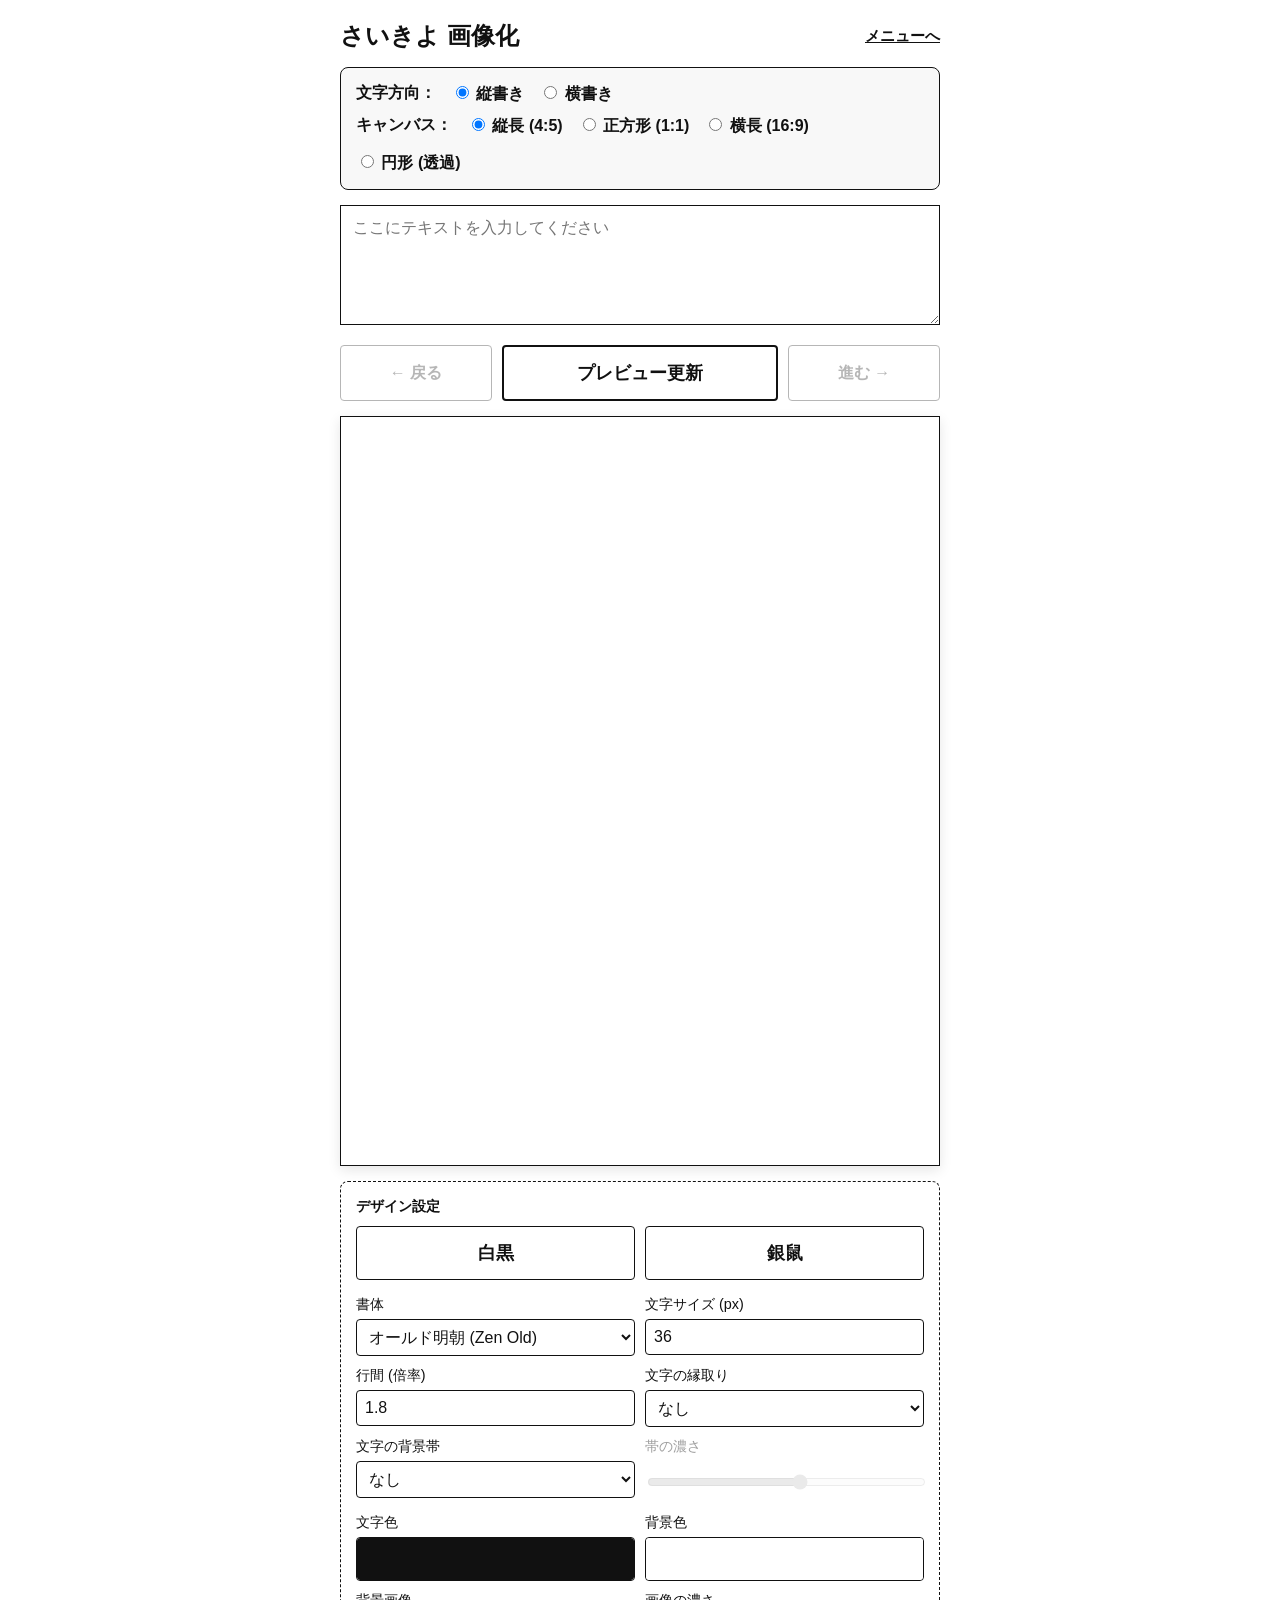
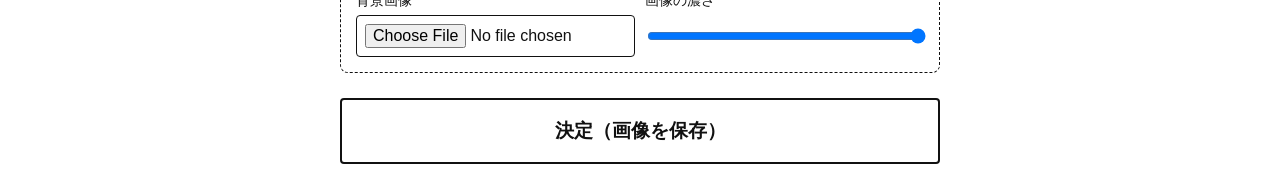
<file: tategaki.html>
<!DOCTYPE html>
<html lang="ja">
<head>
<meta charset="UTF-8">
<meta name="viewport" content="width=device-width, initial-scale=1.0">
<title>さいきよ 画像化</title>
<style>
  :root {
    --bg-color: #FFFFFF; --text-color: #111111; --font-family: sans-serif;
  }
  body {
    margin: 0; padding: 20px; background-color: var(--bg-color);
    color: var(--text-color); font-family: var(--font-family);
    display: flex; flex-direction: column; align-items: center;
  }
  .container {
    width: 100%; max-width: 600px; display: flex; flex-direction: column; gap: 15px;
  }
  .top-bar {
    display: flex; justify-content: space-between; align-items: center; gap: 10px;
  }
  .top-bar h2 {
    margin: 0;
  }
  .back-link {
    font-size: 0.95rem; font-weight: bold; color: var(--text-color); text-decoration: underline;
  }
  .primary-controls {
    display: flex; flex-direction: column; gap: 10px; padding: 15px;
    background: #f8f8f8; border: 1px solid var(--text-color); border-radius: 8px;
  }
  .radio-group { display: flex; gap: 15px; font-weight: bold; flex-wrap: wrap; }
  .radio-group label { cursor: pointer; }
  textarea {
    width: 100%; height: 120px; padding: 12px; font-size: 16px; font-family: inherit;
    box-sizing: border-box; border: 1px solid var(--text-color);
    background: var(--bg-color); color: var(--text-color); resize: vertical;
  }
  button {
    padding: 14px; font-size: 1.1rem; font-weight: bold;
    background: var(--bg-color); color: var(--text-color);
    border: 1px solid var(--text-color); cursor: pointer; width: 100%; border-radius: 4px;
  }
  button:hover:not(:disabled) { opacity: 0.7; }
  button:disabled { opacity: 0.3; cursor: not-allowed; }
  #btn-preview, #generate-btn { border: 2px solid var(--text-color); }
  .action-btns { display: flex; gap: 10px; margin-top: 5px; }
  #btn-preview { flex: 2; }
  #btn-undo, #btn-redo { flex: 1; font-size: 1rem; }
  #preview-img {
    max-width: 100%; height: auto; border: 1px solid var(--text-color);
    box-shadow: 0 4px 12px rgba(0,0,0,0.1); background: transparent; display: block;
  }
  #canvas { display: none; }
  .settings-panel {
    display: flex; flex-direction: column; gap: 15px; padding: 15px;
    border: 1px dashed var(--text-color); border-radius: 8px;
  }
  .preset-btns { display: flex; gap: 10px; }
  .controls { display: grid; grid-template-columns: 1fr 1fr; gap: 10px; }
  .control-group { display: flex; flex-direction: column; gap: 5px; font-size: 0.9rem; }
  @media (max-width: 600px) {
    .controls { grid-template-columns: 1fr; }
    .action-btns button { padding: 12px 5px; font-size: 0.9rem; }
    #btn-preview { font-size: 1.05rem; white-space: nowrap; }
  }
  select, input[type="file"], input[type="number"], input[type="range"] {
    width: 100%; padding: 8px; font-size: 1rem; font-family: inherit;
    background: var(--bg-color); color: var(--text-color);
    border: 1px solid var(--text-color); cursor: pointer; border-radius: 4px; box-sizing: border-box;
  }
  input[type="range"] { padding: 0; border: none; height: 38px; }
  input[type="color"] {
    width: 100%; height: 44px; padding: 0; border: 1px solid var(--text-color);
    border-radius: 4px; cursor: pointer; background-color: var(--bg-color);
  }
  input[type="color"]::-webkit-color-swatch-wrapper { padding: 0; }
  input[type="color"]::-webkit-color-swatch { border: none; border-radius: 3px; }
  #generate-btn { margin-top: 10px; padding: 18px; font-size: 1.2rem; }
</style>
<link rel="preconnect" href="https://fonts.googleapis.com">
<link rel="preconnect" href="https://fonts.gstatic.com" crossorigin>
<link href="https://fonts.googleapis.com/css2?family=Zen+Kaku+Gothic+New:wght@400;500;700&family=Zen+Kurenaido&family=Zen+Old+Mincho:wght@400;500;700&display=swap" rel="stylesheet">
</head>
<body>

<div class="container">
  <div class="top-bar">
    <h2>さいきよ 画像化</h2>
    <a href="index.html" class="back-link">メニューへ</a>
  </div>
  <div class="primary-controls">
    <div class="radio-group">
      <span>文字方向：</span>
      <label><input type="radio" name="direction" value="vertical" checked> 縦書き</label>
      <label><input type="radio" name="direction" value="horizontal"> 横書き</label>
    </div>
    <div class="radio-group">
      <span>キャンバス：</span>
      <label><input type="radio" name="ratio" value="portrait" checked> 縦長 (4:5)</label>
      <label><input type="radio" name="ratio" value="square"> 正方形 (1:1)</label>
      <label><input type="radio" name="ratio" value="landscape"> 横長 (16:9)</label>
      <label><input type="radio" name="ratio" value="circle"> 円形 (透過)</label>
    </div>
  </div>
  <textarea id="text-input" placeholder="ここにテキストを入力してください"></textarea>
  <div class="action-btns">
    <button type="button" id="btn-undo" disabled>← 戻る</button>
    <button type="button" id="btn-preview">プレビュー更新</button>
    <button type="button" id="btn-redo" disabled>進む →</button>
  </div>
  <img id="preview-img" alt="プレビュー画像">
  <canvas id="canvas"></canvas>
  <div class="settings-panel">
    <div style="font-size: 0.9rem; font-weight: bold; margin-bottom: -5px;">デザイン設定</div>
    <div class="preset-btns">
      <button type="button" data-preset="monochrome">白黒</button>
      <button type="button" data-preset="silver">銀鼠</button>
    </div>
    <div class="controls">
      <div class="control-group">
        <label>書体</label>
        <select id="font-select">
          <option value="'Zen Old Mincho', serif">オールド明朝 (Zen Old)</option>
          <option value="'Zen Kaku Gothic New', sans-serif">ゴシック体 (Zen Kaku)</option>
          <option value="'Zen Kurenaido', sans-serif">手書き風 (Zen Kurenaido)</option>
        </select>
      </div>
      <div class="control-group">
        <label>文字サイズ (px)</label>
        <input type="number" id="fontsize-input" value="36" step="1" min="10">
      </div>
      <div class="control-group">
        <label>行間 (倍率)</label>
        <input type="number" id="spacing-input" value="1.8" step="0.1" min="1.0">
      </div>
      <div class="control-group">
        <label>文字の縁取り</label>
        <select id="stroke-select">
          <option value="none">なし</option>
          <option value="white">白縁</option>
          <option value="gray">灰色縁</option>
        </select>
      </div>
      <div class="control-group">
        <label>文字の背景帯</label>
        <select id="bg-ribbon-select">
          <option value="none">なし</option>
          <option value="white">白帯</option>
          <option value="black">黒帯</option>
        </select>
      </div>
      <div class="control-group" id="ribbon-opacity-group">
        <label>帯の濃さ</label>
        <input type="range" id="ribbon-opacity-input" min="0" max="100" value="55" step="1">
      </div>
      <div class="control-group">
        <label>文字色</label>
        <input type="color" id="color-text" value="#111111">
      </div>
      <div class="control-group">
        <label>背景色</label>
        <input type="color" id="color-bg" value="#FFFFFF">
      </div>
      <div class="control-group">
        <label>背景画像</label>
        <input type="file" id="bg-image-input" accept="image/*">
      </div>
      <div class="control-group">
        <label>画像の濃さ</label>
        <input type="range" id="bg-opacity-input" min="0.1" max="1" step="0.05" value="1">
      </div>
    </div>
  </div>
  <button type="button" id="generate-btn">決定（画像を保存）</button>
</div>

<script>
const TATEGAKI_TRANSFER_KEY = 'saikiyo2_tategaki_payload';

const UI = {
  text: document.getElementById('text-input'),
  font: document.getElementById('font-select'),
  fontSize: document.getElementById('fontsize-input'),
  spacing: document.getElementById('spacing-input'),
  stroke: document.getElementById('stroke-select'),
  bgRibbon: document.getElementById('bg-ribbon-select'),
  ribbonOpacity: document.getElementById('ribbon-opacity-input'),
  ribbonOpacityGroup: document.getElementById('ribbon-opacity-group'),
  colorText: document.getElementById('color-text'),
  colorBg: document.getElementById('color-bg'),
  bgImageInput: document.getElementById('bg-image-input'),
  bgOpacity: document.getElementById('bg-opacity-input'),
  btnPreview: document.getElementById('btn-preview'),
  btnUndo: document.getElementById('btn-undo'),
  btnRedo: document.getElementById('btn-redo'),
  btnGenerate: document.getElementById('generate-btn'),
  canvas: document.getElementById('canvas'),
  ctx: document.getElementById('canvas').getContext('2d'),
  previewImg: document.getElementById('preview-img')
};

const AppState = {
  uploadedBgImage: null,
  history: [],
  historyIndex: -1,
};

const Utils = {
  getRadioValue: (name) => document.querySelector(`input[name="${name}"]:checked`).value,
  setRadioValue: (name, value) => {
    const radio = document.querySelector(`input[name="${name}"][value="${value}"]`);
    if (radio) radio.checked = true;
  },
  updateRibbonOpacityState: () => {
    const isNone = UI.bgRibbon.value === 'none';
    UI.ribbonOpacity.disabled = isNone;
    UI.ribbonOpacityGroup.style.opacity = isNone ? '0.4' : '1.0';
  },
  captureState: () => ({
    direction: Utils.getRadioValue('direction'), ratio: Utils.getRadioValue('ratio'), text: UI.text.value,
    font: UI.font.value, fontSize: UI.fontSize.value, spacing: UI.spacing.value,
    stroke: UI.stroke.value, bgRibbon: UI.bgRibbon.value, ribbonOpacity: UI.ribbonOpacity.value,
    colorText: UI.colorText.value, colorBg: UI.colorBg.value, bgImage: AppState.uploadedBgImage, bgOpacity: UI.bgOpacity.value
  }),
  saveState: () => {
    if (AppState.historyIndex < AppState.history.length - 1) {
      AppState.history = AppState.history.slice(0, AppState.historyIndex + 1);
    }
    AppState.history.push(Utils.captureState());
    AppState.historyIndex++;
    Utils.updateHistoryButtons();
  },
  restoreState: (index) => {
    if (index < 0 || index >= AppState.history.length) return;
    const s = AppState.history[index];
    Utils.setRadioValue('direction', s.direction); Utils.setRadioValue('ratio', s.ratio);
    UI.text.value = s.text; UI.font.value = s.font; UI.fontSize.value = s.fontSize; UI.spacing.value = s.spacing;
    UI.stroke.value = s.stroke; UI.colorText.value = s.colorText; UI.colorBg.value = s.colorBg;
    if (s.bgRibbon) UI.bgRibbon.value = s.bgRibbon;
    if (s.ribbonOpacity !== undefined) UI.ribbonOpacity.value = s.ribbonOpacity;
    if (s.bgOpacity !== undefined) UI.bgOpacity.value = s.bgOpacity;
    AppState.uploadedBgImage = s.bgImage;
    AppState.historyIndex = index;
    Utils.updateRibbonOpacityState(); Utils.updateHistoryButtons(); CoreRender.draw();
  },
  updateHistoryButtons: () => {
    UI.btnUndo.disabled = AppState.historyIndex <= 0;
    UI.btnRedo.disabled = AppState.historyIndex >= AppState.history.length - 1;
  },
  consumeTransferredPayload: () => {
    try {
      const raw = localStorage.getItem(TATEGAKI_TRANSFER_KEY);
      if (!raw) return;
      localStorage.removeItem(TATEGAKI_TRANSFER_KEY);
      const parsed = JSON.parse(raw);
      if (parsed && typeof parsed.text === 'string' && parsed.text.trim()) {
        UI.text.value = parsed.text;
      }
    } catch (_) {}
  }
};

const CoreRender = {
  applyCanvasRatio: () => {
    const ratio = Utils.getRadioValue('ratio');
    if (ratio === 'portrait') { UI.canvas.width = 1080; UI.canvas.height = 1350; }
    else if (ratio === 'square' || ratio === 'circle') { UI.canvas.width = 1080; UI.canvas.height = 1080; }
    else if (ratio === 'landscape') { UI.canvas.width = 1200; UI.canvas.height = 675; }
  },

  drawBackground: (width, height, ratio) => {
    const ctx = UI.ctx;
    if (ratio === 'circle') {
      ctx.beginPath();
      ctx.arc(width / 2, height / 2, Math.min(width, height) / 2, 0, Math.PI * 2);
      ctx.clip();
    }
    ctx.fillStyle = UI.colorBg.value;
    ctx.fillRect(0, 0, width, height);

    if (AppState.uploadedBgImage) {
      ctx.save();
      ctx.globalAlpha = parseFloat(UI.bgOpacity.value);
      const img = AppState.uploadedBgImage;
      const hRatio = width / img.width; const vRatio = height / img.height;
      const imgRatio = Math.max(hRatio, vRatio);
      const cx = (width - img.width * imgRatio) / 2;
      const cy = (height - img.height * imgRatio) / 2;
      ctx.drawImage(img, 0, 0, img.width, img.height, cx, cy, img.width * imgRatio, img.height * imgRatio);
      ctx.restore();
    }
  },

  drawRibbon: (ctx, x, y, w, h) => {
    if (UI.bgRibbon.value === 'none') return;
    ctx.save();
    ctx.globalAlpha = (parseFloat(UI.ribbonOpacity.value) || 55) / 100;
    ctx.fillStyle = UI.bgRibbon.value === 'white' ? '#FFFFFF' : '#000000';
    ctx.fillRect(x, y, w, h);
    ctx.restore();
  },

  drawVerticalText: (ctx, lines, width, height, fontSize, spacingRatio) => {
    const charStepY = fontSize * 1.15;
    const lineStepX = fontSize * spacingRatio;
    const marginX = fontSize * 0.8; const marginY = fontSize * 1.2;

    let maxChars = 0; let blockWidthOffset = 0;
    for (let i = 0; i < lines.length; i++) {
      if (lines[i] === "") blockWidthOffset += lineStepX * 0.5;
      else {
        if (i !== 0) blockWidthOffset += lineStepX;
        if (lines[i].length > maxChars) maxChars = lines[i].length;
      }
    }

    const blockHeight = maxChars * charStepY;
    const startY = Math.max(50, (height - blockHeight) / 2);

    CoreRender.drawRibbon(ctx, (width - (blockWidthOffset + fontSize)) / 2 - marginX, startY - marginY, (blockWidthOffset + fontSize) + marginX * 2, blockHeight + marginY * 2);

    ctx.fillStyle = UI.colorText.value;
    const strokeMode = UI.stroke.value;
    let currentX = (width + blockWidthOffset + fontSize) / 2 - fontSize / 2;

    for (let i = 0; i < lines.length; i++) {
      const line = lines[i];
      if (line === "") { currentX -= lineStepX * 0.5; continue; }
      let currentY = startY;

      for (let j = 0; j < line.length; j++) {
        const char = line[j];
        let drawChar = char; let offsetX = 0; let offsetY = 0;

        if (char === '「') drawChar = '﹁'; else if (char === '」') drawChar = '﹂';
        else if (char === '『') drawChar = '﹃'; else if (char === '』') drawChar = '﹄';
        else if (char === '（') drawChar = '︵'; else if (char === '）') drawChar = '︶';
        else if (char === '、') drawChar = '︑'; else if (char === '。') drawChar = '︒';
        else if ('ぁぃぅぇぉっゃゅょゎァィゥェォッャュョヮヵヶ'.includes(char)) {
          offsetX = fontSize * 0.15; offsetY = -fontSize * 0.15;
        }

        if (['ー', '―', '〜', '～', '…', '⋯'].includes(char)) {
          ctx.save();
          ctx.translate(currentX + offsetX, currentY + offsetY + (fontSize / 2));
          ctx.rotate(Math.PI / 2);

          ctx.textBaseline = 'middle';
          ctx.textAlign = 'center';

          if (strokeMode !== 'none') {
            ctx.strokeStyle = strokeMode === 'white' ? '#FFFFFF' : '#888888';
            ctx.lineWidth = 6; ctx.lineJoin = 'round';
            ctx.strokeText(drawChar, 0, 0);
          }
          ctx.fillText(drawChar, 0, 0);
          ctx.restore();
          currentY += charStepY;
          continue;
        }

        ctx.textBaseline = 'top'; ctx.textAlign = 'center';
        if (strokeMode !== 'none') {
          ctx.strokeStyle = strokeMode === 'white' ? '#FFFFFF' : '#888888';
          ctx.lineWidth = 6; ctx.lineJoin = 'round';
          ctx.strokeText(drawChar, currentX + offsetX, currentY + offsetY);
        }
        ctx.fillText(drawChar, currentX + offsetX, currentY + offsetY);
        currentY += charStepY;
      }
      currentX -= lineStepX;
    }
  },

  drawHorizontalText: (ctx, lines, width, height, fontSize, spacingRatio) => {
    ctx.textBaseline = 'top'; ctx.textAlign = 'left';
    const lineStepY = fontSize * spacingRatio;
    let maxLineWidth = 0;
    for (const line of lines) {
      const metrics = ctx.measureText(line);
      if (metrics.width > maxLineWidth) maxLineWidth = metrics.width;
    }
    const blockHeight = lines.length * lineStepY;
    let currentY = Math.max(50, (height - blockHeight) / 2);
    const startX = (width - maxLineWidth) / 2;
    const marginX = fontSize * 0.8; const marginY = fontSize * 1.2;

    const actualBlockHeight = lines.length > 0 ? (lines.length - 1) * lineStepY + fontSize : 0;
    CoreRender.drawRibbon(ctx, startX - marginX, currentY - marginY, maxLineWidth + marginX * 2, actualBlockHeight + marginY * 2);

    ctx.fillStyle = UI.colorText.value;
    const strokeMode = UI.stroke.value;
    for (const line of lines) {
      if (strokeMode !== 'none') {
        ctx.strokeStyle = strokeMode === 'white' ? '#FFFFFF' : '#888888';
        ctx.lineWidth = 6; ctx.lineJoin = 'round';
        ctx.strokeText(line, startX, currentY);
      }
      ctx.fillText(line, startX, currentY);
      currentY += lineStepY;
    }
  },

  draw: () => {
    CoreRender.applyCanvasRatio();
    const ctx = UI.ctx; const w = UI.canvas.width; const h = UI.canvas.height;
    const direction = Utils.getRadioValue('direction');
    const ratio = Utils.getRadioValue('ratio');

    ctx.clearRect(0, 0, w, h);
    ctx.save();

    CoreRender.drawBackground(w, h, ratio);

    const rawText = UI.text.value.replace(/\(/g, '（').replace(/\)/g, '）').replace(/…/g, '︙');
    const lines = rawText.split('\n');
    const fontSize = parseFloat(UI.fontSize.value) || 36;
    const spacingRatio = parseFloat(UI.spacing.value) || 1.8;
    ctx.font = `normal 400 ${fontSize}px ${UI.font.value}`;

    if (direction === 'vertical') {
      CoreRender.drawVerticalText(ctx, lines, w, h, fontSize, spacingRatio);
    } else {
      CoreRender.drawHorizontalText(ctx, lines, w, h, fontSize, spacingRatio);
    }

    ctx.restore();
    UI.previewImg.src = UI.canvas.toDataURL('image/png');
  }
};

function initEvents() {
  UI.bgRibbon.addEventListener('change', () => { Utils.updateRibbonOpacityState(); CoreRender.draw(); });
  UI.ribbonOpacity.addEventListener('input', CoreRender.draw);
  UI.bgImageInput.addEventListener('change', (e) => {
    const file = e.target.files[0];
    if (file) {
      const r = new FileReader();
      r.onload = (event) => { const img = new Image(); img.onload = () => { AppState.uploadedBgImage = img; }; img.src = event.target.result; };
      r.readAsDataURL(file);
    } else { AppState.uploadedBgImage = null; }
  });

  document.querySelectorAll('.preset-btns button').forEach(btn => {
    btn.addEventListener('click', (e) => {
      const type = e.target.dataset.preset;
      if (type === 'monochrome') { UI.colorText.value = '#111111'; UI.colorBg.value = '#FFFFFF'; }
      else if (type === 'silver') { UI.colorText.value = '#333333'; UI.colorBg.value = '#F5F5F0'; }
      AppState.uploadedBgImage = null; UI.bgImageInput.value = ''; UI.bgOpacity.value = '1';
    });
  });

  UI.btnPreview.addEventListener('click', () => {
    Utils.saveState();
    document.fonts.load(`normal 400 ${parseFloat(UI.fontSize.value) || 36}px ${UI.font.value}`).then(() => CoreRender.draw());
  });
  UI.btnUndo.addEventListener('click', () => Utils.restoreState(AppState.historyIndex - 1));
  UI.btnRedo.addEventListener('click', () => Utils.restoreState(AppState.historyIndex + 1));
  document.querySelectorAll('input[name="direction"], input[name="ratio"]').forEach(r => r.addEventListener('change', CoreRender.draw));

  UI.btnGenerate.addEventListener('click', () => {
    Utils.saveState(); CoreRender.draw();
    if (navigator.userAgent.match(/iPhone|iPad|iPod/i)) { alert("【iPhoneをご利用の方へ】\n長押しして画像を保存してください。"); return; }
    const d = new Date(); const p = n => String(n).padStart(2, '0');
    const link = document.createElement('a');
    link.download = `tanka_${d.getFullYear()}${p(d.getMonth()+1)}${p(d.getDate())}_${p(d.getHours())}${p(d.getMinutes())}.png`;
    link.href = UI.canvas.toDataURL('image/png'); link.click();
  });

  window.addEventListener('load', () => {
    Utils.consumeTransferredPayload();
    Utils.updateRibbonOpacityState();
    document.fonts.ready.then(() => {
      setTimeout(() => { if (AppState.history.length === 0) Utils.saveState(); CoreRender.draw(); }, 200);
    });
  });
  window.addEventListener('pageshow', (e) => {
    if (e.persisted) document.fonts.ready.then(() => setTimeout(() => CoreRender.draw(), 50));
  });
}

initEvents();
</script>
</body>
</html>
</file>
<file: style.css>
/* さいきよ2 - スタイルシート（統合整理版） */
:root {
  --bg-color: #FDFBF6;
  --text-color: #1A1A1A;
  --muted-color: #666666;
  --header-bg: #EAE6DF;
  --footer-bg: rgba(234, 230, 223, 0.92);
  --console-bg: rgba(253, 251, 246, 0.98);
  --surface-bg: #FFFFFF;
  --border-subtle: #CCCCCC;
  --header-height: 46px;
  --radius: 0px;

  --font-family: sans-serif;
  --font-scale: 1;
  --ui-small: 0.78rem;
  --ui-base: 1rem;
  --ui-large: 1.2rem;
  --font-small: var(--ui-small);
  --font-base: var(--ui-base);
  --font-large: var(--ui-large);
  --content-small: calc(0.78rem * var(--font-scale));
  --content-base: calc(1rem * var(--font-scale));
  --content-large: calc(1.25rem * var(--font-scale));
  --line-height: 1.45;
}

/* テーマプリセット */
body[data-theme="ginnezumi"] {
  --bg-color: #FFFCF5;
  --text-color: #595857;
  --muted-color: #84817D;
  --header-bg: #F0EBE1;
  --footer-bg: rgba(240, 235, 225, 0.92);
  --console-bg: rgba(255, 252, 245, 0.98);
  --surface-bg: #FFFFFF;
  --border-subtle: #D4CEC3;
}
body[data-theme="monochrome"] {
  --bg-color: #FFFFFF;
  --text-color: #111111;
  --muted-color: #666666;
  --header-bg: #E0E0E0;
  --footer-bg: rgba(224, 224, 224, 0.92);
  --console-bg: rgba(255, 255, 255, 0.98);
  --surface-bg: #FFFFFF;
  --border-subtle: #CCCCCC;
}
body[data-theme="sumi"] {
  --bg-color: #1C1D1F;
  --text-color: #EAE6DF;
  --muted-color: #A09D96;
  --header-bg: #2A2C2F;
  --footer-bg: rgba(42, 44, 47, 0.94);
  --console-bg: rgba(28, 29, 31, 0.98);
  --surface-bg: #25272A;
  --border-subtle: #44474C;
}

/* コンテンツ文字サイズ（5段階 1.0x〜1.4x） */
body[data-size="1"] { --font-scale: 1; }
body[data-size="2"] { --font-scale: 1.1; }
body[data-size="3"] { --font-scale: 1.2; }
body[data-size="4"] { --font-scale: 1.3; }
body[data-size="5"] { --font-scale: 1.4; }

/* 書体・角丸 */
body[data-font="mincho"] {
  --font-family: 'Hiragino Mincho ProN', 'Yu Mincho', 'Shippori Mincho', serif;
}
body[data-radius="soft"] {
  --radius: 15px;
}

* {
  box-sizing: border-box;
}

body {
  margin: 0;
  padding: 0;
  background-color: var(--bg-color);
  color: var(--text-color);
  font-family: var(--font-family);
  overflow: hidden;
  height: 100dvh;
  display: flex;
  flex-direction: column;
}

/* --- ヘッダー（常時表示・左右対称：表示 / さいきよ2 / 書庫） --- */
header {
  flex-shrink: 0;
  height: var(--header-height);
  display: grid;
  grid-template-columns: 1fr auto 1fr;
  align-items: center;
  padding: 0 14px;
  background-color: var(--header-bg);
  border-bottom: 1px solid var(--text-color);
  z-index: 400;
}
header button {
  background: none;
  border: none;
  color: var(--text-color);
  font-size: var(--ui-base);
  font-family: inherit;
  font-weight: bold;
  cursor: pointer;
  padding: 6px 4px;
}
#btn-open-display {
  justify-self: start;
  text-align: left;
}
#btn-top {
  justify-self: center;
  text-align: center;
}
#btn-open-shelf {
  justify-self: end;
  text-align: right;
}
.header-wing-btn.is-active {
  text-decoration: underline;
  text-underline-offset: 4px;
}

/* --- 検索・推敲固定バナー --- */
#search-mode-banner {
  flex-shrink: 0;
  background: var(--header-bg);
  color: var(--text-color);
  border-bottom: 1px solid var(--text-color);
  padding: 8px 14px;
  display: flex;
  justify-content: space-between;
  align-items: center;
  gap: 8px;
  font-size: var(--ui-small);
  font-weight: bold;
  flex-wrap: wrap;
}
.search-banner-actions {
  display: flex;
  gap: 6px;
  flex-shrink: 0;
}
#search-mode-banner button {
  background: var(--text-color);
  color: var(--bg-color);
  border: 1px solid var(--text-color);
  border-radius: var(--radius);
  padding: 5px 10px;
  font-size: var(--ui-small);
  font-weight: bold;
  font-family: inherit;
  cursor: pointer;
}
#btn-search-banner-reset {
  background: var(--bg-color) !important;
  color: var(--text-color) !important;
}

/* --- タイムライン＆カード --- */
#timeline {
  flex: 1;
  overflow-y: auto;
  padding: 16px 15px 110px 15px;
  overscroll-behavior-y: none;
}

.card {
  position: relative;
  background: transparent;
  margin-bottom: 34px;
  display: flex;
  flex-direction: column;
}
.card.is-compact {
  margin-bottom: 18px;
}

.card-date {
  padding: 0 5px 3px 5px;
  font-size: var(--content-small);
  color: var(--muted-color);
  line-height: 1.2;
}

.card-body {
  padding: 2px 5px;
  cursor: pointer;
  font-size: var(--content-base);
  line-height: var(--line-height);
  white-space: pre-wrap;
  word-break: break-all;
  user-select: none;
  -webkit-user-select: none;
  touch-action: pan-y;
}
.card-body.is-oneline {
  white-space: nowrap;
  overflow: hidden;
  text-overflow: ellipsis;
}

.card-memo-preview {
  margin: 6px 5px 2px 5px;
  padding: 6px 10px;
  background: var(--header-bg);
  border-left: 2px solid var(--text-color);
  border-radius: var(--radius);
  font-size: var(--content-small);
  color: var(--text-color);
  line-height: 1.4;
  white-space: pre-wrap;
  word-break: break-all;
}

.card-meta-wrap {
  display: flex;
  align-items: center;
  padding: 2px 5px 0 0;
  min-height: 28px;
}
.card-check-wrap {
  margin-right: 4px;
  display: flex;
  align-items: center;
  justify-content: center;
}
.card-check {
  appearance: none;
  -webkit-appearance: none;
  width: 38px;
  height: 38px;
  margin: 0;
  cursor: pointer;
  outline: none;
  display: flex;
  align-items: center;
  justify-content: center;
  touch-action: manipulation;
}
.card-check::before {
  content: "□";
  font-size: 1.4rem;
  color: var(--text-color);
  line-height: 1;
}
.card-check:checked::before {
  content: "☑";
}

.card-meta-info {
  font-size: var(--content-small);
  color: var(--muted-color);
  line-height: 1.3;
  word-break: break-all;
}

/* --- 右下フローティング ＋ ボタン（80px × 80px 正円固定） --- */
#btn-fab {
  position: fixed;
  right: 16px;
  bottom: calc(16px + env(safe-area-inset-bottom, 0px));
  width: 80px;
  height: 80px;
  padding: 0;
  font-size: 2.2rem;
  line-height: 1;
  font-weight: bold;
  font-family: inherit;
  display: flex;
  align-items: center;
  justify-content: center;
  background: var(--text-color);
  color: var(--bg-color);
  border: 1px solid var(--text-color);
  border-radius: 50%;
  box-shadow: 0 3px 10px rgba(0, 0, 0, 0.2);
  cursor: pointer;
  z-index: 200;
}
#btn-fab:active {
  opacity: 0.72;
}

/* --- 右端フロート選択ドック --- */
#selection-dock {
  position: fixed;
  right: 0;
  bottom: calc(16px + env(safe-area-inset-bottom, 0px));
  width: 146px;
  background: var(--footer-bg);
  backdrop-filter: blur(8px);
  border: 1px solid var(--text-color);
  border-right: none;
  border-radius: var(--radius) 0 0 var(--radius);
  padding: 12px 10px;
  box-shadow: -4px 4px 16px rgba(0, 0, 0, 0.2);
  display: flex;
  flex-direction: column;
  gap: 9px;
  z-index: 220;
  transform: translateX(115%);
  transition: transform 0.22s cubic-bezier(0.2, 0.8, 0.2, 1);
  pointer-events: none;
}
#selection-dock.open {
  transform: translateX(0);
  pointer-events: auto;
}
.dock-count {
  text-align: center;
  font-size: var(--ui-base);
  font-weight: bold;
  padding-bottom: 6px;
  border-bottom: 1px solid var(--text-color);
}
.dock-btn {
  width: 100%;
  min-height: 46px;
  padding: 8px 6px;
  font-size: var(--ui-base);
  font-weight: bold;
  font-family: inherit;
  border: 1px solid var(--text-color);
  border-radius: var(--radius);
  cursor: pointer;
  white-space: nowrap;
}
.dock-btn.primary {
  background: var(--text-color);
  color: var(--bg-color);
}
.dock-btn.secondary {
  background: var(--header-bg);
  color: var(--text-color);
}
.dock-btn.ghost {
  background: var(--bg-color);
  color: var(--text-color);
}
.dock-btn-cancel {
  margin-top: 4px;
}

/* --- せり上がる入力コンソール（入力文字サイズ 18px 固定） --- */
#console-area {
  position: fixed;
  bottom: 0;
  left: 0;
  right: 0;
  background: var(--console-bg);
  backdrop-filter: blur(10px);
  padding: 10px 10px calc(16px + env(safe-area-inset-bottom, 0px)) 10px;
  box-shadow: 0 -5px 20px rgba(0, 0, 0, 0.08);
  border-top: 1px solid var(--text-color);
  z-index: 210;
  transform: translateY(120%);
  transition: transform 0.2s cubic-bezier(0.2, 0.8, 0.2, 1);
  display: flex;
  flex-direction: column;
  gap: 10px;
}
#console-area.open {
  transform: translateY(0);
}

#input-content {
  width: 100%;
  min-height: 38px;
  max-height: 35vh;
  padding: 6px 10px;
  font-size: 18px;
  line-height: 1.4;
  font-family: inherit;
  color: var(--text-color);
  background: transparent;
  border: none;
  outline: none;
  resize: none;
  overflow-y: auto;
  field-sizing: content;
}
#input-content::placeholder {
  color: var(--muted-color);
}

.console-bottom {
  display: flex;
  gap: 6px;
  align-items: center;
}
.console-btn-icon {
  width: 56px;
  height: 45px;
  flex-shrink: 0;
  padding: 0;
  font-weight: bold;
  font-size: 0.9rem;
  font-family: inherit;
  border-radius: var(--radius);
  cursor: pointer;
  display: flex;
  align-items: center;
  justify-content: center;
  white-space: nowrap;
}
#btn-search {
  background: var(--header-bg);
  color: var(--text-color);
  border: 1px solid var(--text-color);
}
#btn-search.is-searching,
#btn-search.is-suiko {
  background: var(--text-color);
  color: var(--bg-color);
}
#btn-send {
  background: var(--text-color);
  color: var(--bg-color);
  border: 1px solid var(--text-color);
}
#input-tags {
  flex: 1;
  height: 45px;
  padding: 10px;
  line-height: 1.25;
  font-size: 16px;
  font-family: inherit;
  color: var(--text-color);
  background: var(--header-bg);
  border: 1px solid var(--text-color);
  border-radius: var(--radius);
  outline: none;
  resize: none;
  overflow: hidden;
}

/* --- パネル共通（ヘッダーは常に表示するため上端をヘッダー下に揃える） --- */
.panel {
  display: none;
  position: fixed;
  top: var(--header-height);
  left: 0;
  right: 0;
  bottom: 0;
  background: var(--bg-color);
  padding: 18px 16px 40px 16px;
  overflow-y: auto;
}
.panel-full {
  z-index: 350;
}
.panel-wing {
  z-index: 280;
}
.panel.active {
  display: block;
}

.panel-header {
  display: flex;
  justify-content: space-between;
  align-items: center;
  border-bottom: 2px solid var(--text-color);
  margin-bottom: 14px;
  padding-bottom: 10px;
}
.panel-header h2 {
  margin: 0;
  font-size: var(--ui-large);
}
.panel-header button {
  background: none;
  border: none;
  font-size: var(--ui-base);
  font-family: inherit;
  font-weight: bold;
  cursor: pointer;
  color: var(--text-color);
}
.panel-header-actions {
  display: flex;
  gap: 14px;
  align-items: center;
}

.panel-status-bar {
  background: var(--header-bg);
  border: 1px solid var(--text-color);
  border-radius: var(--radius);
  padding: 9px 12px;
  font-size: var(--ui-small);
  font-weight: bold;
  margin-bottom: 14px;
}

/* --- 四角枠コンテナ＆折りたたみ --- */
.panel-box {
  border: 1px solid var(--text-color);
  border-radius: var(--radius);
  background: var(--surface-bg);
  padding: 14px;
  margin-bottom: 16px;
}
.box-title-large {
  margin: 0 0 12px 0;
  font-size: var(--ui-large);
  border-bottom: 1px solid var(--text-color);
  padding-bottom: 6px;
}
.box-section {
  border-bottom: 1px solid var(--border-subtle);
  padding-bottom: 16px;
  margin-bottom: 16px;
}
.box-section:last-child {
  border-bottom: none;
  padding-bottom: 0;
  margin-bottom: 0;
}
.box-section h3 {
  margin: 0 0 8px 0;
  font-size: var(--ui-base);
}

.panel-fold {
  border: 1px solid var(--text-color);
  border-radius: var(--radius);
  background: var(--surface-bg);
  margin-bottom: 12px;
  overflow: hidden;
}
.panel-fold-summary {
  padding: 13px 14px;
  font-size: var(--ui-base);
  font-weight: bold;
  cursor: pointer;
  list-style: none;
  display: flex;
  justify-content: space-between;
  align-items: center;
  background: var(--header-bg);
}
.panel-fold-summary::-webkit-details-marker {
  display: none;
}
.panel-fold-summary::after {
  content: "＋";
  font-weight: bold;
}
.panel-fold[open] > .panel-fold-summary {
  border-bottom: 1px solid var(--text-color);
}
.panel-fold[open] > .panel-fold-summary::after {
  content: "－";
}
.panel-fold-body {
  padding: 14px;
}

.sub-fold {
  border: 1px solid var(--border-subtle);
  border-radius: var(--radius);
  padding: 8px 10px;
  background: var(--bg-color);
}
.sub-fold summary {
  cursor: pointer;
  font-size: var(--ui-small);
  font-weight: bold;
}

/* --- 入力・ボタン共通 --- */
.wing-input {
  flex: 1;
  min-width: 0;
  height: 42px;
  padding: 0 10px;
  font-size: var(--ui-base);
  font-family: inherit;
  color: var(--text-color);
  background: var(--bg-color);
  border: 1px solid var(--text-color);
  border-radius: var(--radius);
}
.input-with-clear,
.date-range-row,
.date-jump-row,
.tag-replace-row,
.dm-clean-row {
  display: flex;
  align-items: center;
  gap: 6px;
}
.date-range-sep {
  flex-shrink: 0;
  font-weight: bold;
  font-size: var(--ui-base);
}
.clear-mini-btn {
  width: 38px;
  height: 42px;
  flex-shrink: 0;
  background: var(--header-bg);
  color: var(--text-color);
  border: 1px solid var(--text-color);
  border-radius: var(--radius);
  font-size: 1rem;
  font-weight: bold;
  cursor: pointer;
}
.side-compact-btn {
  flex: 0 0 72px !important;
}
.jump-btn {
  flex: 0 0 auto !important;
  padding: 0 12px !important;
  font-size: var(--ui-small) !important;
}

.seg-group {
  display: flex;
  gap: 8px;
}
.seg-grid-2 {
  display: grid;
  grid-template-columns: 1fr 1fr;
  gap: 8px;
}
.toggle-grid {
  display: grid;
  grid-template-columns: repeat(3, 1fr);
  gap: 8px;
}
.seg-btn {
  flex: 1;
  min-height: 42px;
  padding: 6px 4px;
  font-size: var(--ui-small);
  font-weight: bold;
  font-family: inherit;
  background: var(--header-bg);
  color: var(--text-color);
  border: 1px solid var(--text-color);
  border-radius: var(--radius);
  cursor: pointer;
}
.seg-btn.active {
  background: var(--text-color);
  color: var(--bg-color);
}

.filter-chip-group {
  display: flex;
  flex-wrap: wrap;
  gap: 6px;
}
.filter-chip {
  padding: 6px 10px;
  font-size: var(--ui-small);
  font-family: inherit;
  background: var(--header-bg);
  color: var(--text-color);
  border: 1px solid var(--text-color);
  border-radius: var(--radius);
  cursor: pointer;
}
.filter-chip.active {
  background: var(--text-color);
  color: var(--bg-color);
  font-weight: bold;
}
.helper-tag-chip-wrap {
  display: inline-flex;
  align-items: center;
  border: 1px solid var(--text-color);
  border-radius: var(--radius);
  background: var(--header-bg);
  overflow: hidden;
}
.helper-tag-chip-label {
  padding: 5px 8px;
  font-size: var(--ui-small);
  color: var(--text-color);
}
.helper-tag-chip-del {
  background: transparent;
  border: none;
  border-left: 1px solid var(--text-color);
  color: var(--text-color);
  padding: 5px 7px;
  font-size: var(--ui-small);
  font-weight: bold;
  cursor: pointer;
}

.dm-desc {
  margin: 0 0 10px 0;
  font-size: var(--ui-small);
  color: var(--muted-color);
  line-height: 1.5;
}
.dm-btn-row {
  display: flex;
  gap: 8px;
  margin-bottom: 8px;
}
.dm-btn {
  height: 42px;
  padding: 0 12px;
  font-size: var(--ui-small);
  font-weight: bold;
  font-family: inherit;
  border: 1px solid var(--text-color);
  border-radius: var(--radius);
  cursor: pointer;
  flex: 1;
}
.dm-btn.primary {
  background: var(--text-color);
  color: var(--bg-color);
}
.dm-btn.secondary {
  background: var(--header-bg);
  color: var(--text-color);
}
.dm-btn.danger-flex {
  background: var(--bg-color);
  color: var(--text-color);
}
.dm-btn.full-width {
  width: 100%;
  flex: none;
}
.dm-btn:disabled {
  opacity: 0.45;
  cursor: not-allowed;
}
.dm-textarea {
  width: 100%;
  padding: 8px 10px;
  font-size: var(--ui-small);
  font-family: monospace;
  color: var(--text-color);
  background: var(--bg-color);
  border: 1px solid var(--text-color);
  border-radius: var(--radius);
  margin-bottom: 8px;
  resize: vertical;
}
.dm-textarea-prose {
  font-family: inherit;
  font-size: var(--content-base);
  line-height: 1.55;
}
.dm-full-input {
  width: 100%;
  margin-bottom: 8px;
}
.dm-clean-block {
  margin-bottom: 12px;
}
.dm-clean-block label {
  display: block;
  font-size: var(--ui-small);
  font-weight: bold;
  margin-bottom: 6px;
}

/* --- カラーパレット --- */
.custom-palette-box {
  margin-top: 12px;
  padding: 10px 12px;
  background: var(--header-bg);
  border: 1px solid var(--text-color);
  border-radius: var(--radius);
  display: flex;
  flex-direction: column;
  gap: 10px;
}
.palette-row {
  display: flex;
  align-items: center;
  justify-content: space-between;
  gap: 10px;
}
.palette-label {
  font-size: var(--ui-small);
  font-weight: bold;
}
.palette-triplets {
  display: flex;
  gap: 8px;
}
.color-swatch-input {
  width: 40px;
  height: 40px;
  padding: 0;
  border: 1px solid var(--text-color);
  border-radius: var(--radius);
  background: transparent;
  cursor: pointer;
}
.color-swatch-input::-webkit-color-swatch-wrapper { padding: 0; }
.color-swatch-input::-webkit-color-swatch { border: none; }

/* --- カード編集パネル --- */
.edit-meta-box {
  width: 100%;
  padding: 9px 10px;
  font-size: var(--ui-small);
  border: 1px solid var(--text-color);
  border-radius: var(--radius);
  background: var(--header-bg);
}
.edit-readonly {
  background: var(--surface-bg);
  color: var(--text-color);
  border: 1px solid var(--text-color);
  border-radius: var(--radius);
  padding: 10px;
  margin-bottom: 14px;
  font-size: var(--content-base);
  line-height: var(--line-height);
  white-space: pre-wrap;
  max-height: 28vh;
  overflow-y: auto;
}
.edit-group {
  margin-bottom: 14px;
  display: flex;
  flex-direction: column;
  gap: 5px;
}
.edit-group label {
  font-weight: bold;
  font-size: var(--ui-small);
}
.edit-group textarea {
  width: 100%;
  padding: 10px;
  font-size: var(--content-base);
  font-family: inherit;
  color: var(--text-color);
  background: var(--surface-bg);
  border: 1px solid var(--text-color);
  border-radius: var(--radius);
  resize: vertical;
  min-height: 76px;
}
.edit-hint {
  font-size: var(--ui-small);
  color: var(--muted-color);
  line-height: 1.4;
}
.tag-helpers {
  display: flex;
  flex-wrap: wrap;
  gap: 6px;
  margin-top: 4px;
}
.helper-tag {
  background: var(--header-bg);
  color: var(--text-color);
  border: 1px solid var(--text-color);
  border-radius: var(--radius);
  padding: 5px 10px;
  font-size: var(--ui-small);
  font-family: inherit;
  cursor: pointer;
}
.helper-tag.is-active {
  background: var(--text-color);
  color: var(--bg-color);
  font-weight: bold;
}
.edit-actions-stack {
  display: flex;
  flex-direction: column;
  gap: 10px;
  margin-top: 18px;
}
.edit-actions {
  display: flex;
  gap: 10px;
}
.edit-actions button {
  height: 46px;
  flex: 1;
  font-size: var(--ui-base);
  font-weight: bold;
  font-family: inherit;
  border-radius: var(--radius);
  border: 1px solid var(--text-color);
  cursor: pointer;
}
#btn-delete-edit {
  background: var(--bg-color);
  color: var(--text-color);
}
#btn-copy-edit,
#btn-shelf-edit {
  background: var(--header-bg);
  color: var(--text-color);
}
#btn-save-edit {
  background: var(--text-color);
  color: var(--bg-color);
}

/* --- 書庫一覧＆D&D（枠線・色でカードとリストを視覚区別） --- */
#panel-shelf,
#shelf-list {
  overflow-anchor: none;
  overscroll-behavior-y: none;
}
#shelf-list {
  display: flex;
  flex-direction: column;
  gap: 10px;
}
.shelf-empty {
  color: var(--muted-color);
  font-size: var(--ui-small);
  padding: 16px 0;
  text-align: center;
}
.shelf-row {
  display: flex;
  align-items: center;
  gap: 10px;
  padding: 11px 10px;
  background: var(--bg-color);
  border: 1px solid var(--border-subtle);
  border-radius: var(--radius);
  user-select: none;
  -webkit-user-select: none;
  transition: none !important;
}
.shelf-row.is-list {
  border: 2px solid var(--text-color);
  border-left-width: 6px;
  background: var(--header-bg);
}
.shelf-row.dragging {
  position: fixed;
  pointer-events: none;
  opacity: 1;
  z-index: 1000;
  background: var(--surface-bg);
  border: 2px solid var(--text-color);
}
.shelf-placeholder {
  background: var(--header-bg);
  border: 1px dashed var(--text-color);
  border-radius: var(--radius);
}
.shelf-row-main {
  flex: 1;
  min-width: 0;
  cursor: pointer;
}
.shelf-row-title {
  font-weight: bold;
  font-size: var(--content-base);
  margin-bottom: 3px;
  word-break: break-all;
}
.shelf-row-meta {
  font-size: var(--content-small);
  color: var(--muted-color);
}
.shelf-row-controls {
  display: flex;
  align-items: center;
  gap: 6px;
  flex-shrink: 0;
}
.shelf-handle {
  cursor: grab;
  padding: 8px 12px;
  font-size: 1.15rem;
  color: var(--muted-color);
  background: var(--surface-bg);
  border: 1px solid var(--border-subtle);
  border-radius: var(--radius);
  touch-action: none;
}
.shelf-del-btn {
  background: var(--surface-bg);
  border: 1px solid var(--border-subtle);
  border-radius: var(--radius);
  color: var(--text-color);
  width: 36px;
  height: 36px;
  font-size: 1.1rem;
  cursor: pointer;
  display: flex;
  align-items: center;
  justify-content: center;
}

/* 書庫詳細 */
.shelf-detail-meta {
  font-size: var(--ui-small);
  color: var(--muted-color);
  margin-bottom: 10px;
}
.shelf-detail-memo {
  font-size: var(--content-small);
  background: var(--header-bg);
  border-radius: var(--radius);
  padding: 10px;
  margin-bottom: 14px;
  white-space: pre-wrap;
}
.shelf-detail-items {
  display: flex;
  flex-direction: column;
  gap: 12px;
  margin-bottom: 18px;
}
.shelf-detail-card {
  padding: 10px 12px;
  background: var(--surface-bg);
  border-left: 3px solid var(--text-color);
  border-radius: var(--radius);
}
.shelf-detail-card-body {
  font-size: var(--content-base);
  line-height: var(--line-height);
  white-space: pre-wrap;
  word-break: break-all;
}
.shelf-detail-card-sub {
  font-size: var(--content-small);
  color: var(--muted-color);
  margin-top: 6px;
}
.shelf-detail-actions {
  display: flex;
  flex-direction: column;
  gap: 8px;
}
.shelf-detail-return-row {
  display: flex;
  gap: 8px;
}
.shelf-act-btn {
  height: 44px;
  font-size: var(--ui-small);
  font-weight: bold;
  font-family: inherit;
  border: 1px solid var(--text-color);
  border-radius: var(--radius);
  cursor: pointer;
  flex: 1;
}
.shelf-act-btn.secondary {
  background: var(--header-bg);
  color: var(--text-color);
}
.shelf-act-btn.primary {
  background: var(--text-color);
  color: var(--bg-color);
}

/* 静かなゴミ箱一覧 */
.trash-list {
  display: flex;
  flex-direction: column;
  gap: 8px;
}
.trash-row {
  display: flex;
  align-items: flex-start;
  justify-content: space-between;
  gap: 8px;
  padding: 9px 10px;
  background: var(--surface-bg);
  border: 1px solid var(--border-subtle);
  border-radius: var(--radius);
}
.trash-row-body {
  flex: 1;
  min-width: 0;
  font-size: var(--content-small);
  line-height: 1.4;
  white-space: pre-wrap;
  word-break: break-all;
}
.trash-row-meta {
  font-size: var(--content-small);
  color: var(--muted-color);
  margin-top: 4px;
}
.trash-restore-btn {
  flex-shrink: 0;
  padding: 6px 10px;
  font-size: var(--ui-small);
  font-weight: bold;
  font-family: inherit;
  background: var(--header-bg);
  color: var(--text-color);
  border: 1px solid var(--text-color);
  border-radius: var(--radius);
  cursor: pointer;
}

/* --- 内蔵 机パネル（独立スクロール） --- */
.panel-desk {
  padding: 0;
  overflow: hidden;
}
.panel-desk.active {
  display: flex;
  flex-direction: column;
}
.desk-screen {
  display: none;
  flex-direction: column;
  gap: 10px;
  padding: 14px;
  height: 100%;
  overflow: hidden;
}
.desk-screen.active {
  display: flex;
}
.desk-toolbar {
  display: flex;
  gap: 8px;
  flex-shrink: 0;
}
.desk-toggle-btn {
  flex: 1;
  padding: 10px 6px;
  font-size: var(--ui-small);
  font-weight: bold;
  font-family: inherit;
  background: var(--header-bg);
  color: var(--text-color);
  border: 1px solid var(--text-color);
  border-radius: var(--radius);
  cursor: pointer;
}
.desk-sort-wrapper {
  position: relative;
  flex: 1;
  min-height: 0;
  overflow: hidden;
  border: 1px solid var(--text-color);
  border-radius: var(--radius);
  background: var(--header-bg);
}
#desk-sort-area {
  display: flex;
  gap: 10px;
  padding: 12px;
  width: 100%;
  height: 100%;
  scrollbar-width: none;
  -ms-overflow-style: none;
  overscroll-behavior: none;
  overflow-anchor: none;
}
#desk-sort-area::-webkit-scrollbar {
  display: none;
}
#desk-sort-area.dir-horizontal {
  flex-direction: column;
  overflow-y: auto;
  overflow-x: hidden;
}
#desk-sort-area.dir-vertical {
  flex-direction: row-reverse;
  overflow-x: auto;
  overflow-y: hidden;
}
#desk-custom-scrollbar {
  position: absolute;
  pointer-events: none;
  z-index: 100;
  display: none;
}
#desk-custom-thumb {
  background-color: var(--text-color);
  opacity: 0.65;
  border-radius: 4px;
  position: absolute;
}
.desk-tanzaku {
  background: var(--surface-bg);
  color: var(--text-color);
  border: 1px solid var(--text-color);
  border-radius: var(--radius);
  padding: 10px;
  user-select: none;
  -webkit-user-select: none;
  display: flex;
  gap: 10px;
  align-items: flex-start;
  justify-content: space-between;
  flex-shrink: 0;
  transition: none !important;
}
.desk-tanzaku.dir-horizontal,
.desk-placeholder.dir-horizontal {
  writing-mode: horizontal-tb;
  width: 100%;
  line-height: 1.5;
}
.desk-tanzaku.dir-vertical,
.desk-placeholder.dir-vertical {
  writing-mode: vertical-rl;
  padding: 14px 10px;
  line-height: 1.9;
}
.desk-tanzaku.font-mincho,
.desk-preview-area.font-mincho {
  font-family: 'Hiragino Mincho ProN', 'Yu Mincho', 'Shippori Mincho', serif;
}
.desk-tanzaku.font-gothic,
.desk-preview-area.font-gothic {
  font-family: sans-serif;
}
.desk-tanzaku.wrap-false .desk-tanzaku-text {
  white-space: nowrap;
  overflow: hidden;
  text-overflow: ellipsis;
}
.desk-tanzaku.wrap-true .desk-tanzaku-text {
  white-space: pre-wrap;
  word-break: break-all;
}
.desk-tanzaku-text {
  flex: 1;
  min-width: 0;
  min-height: 0;
  font-size: var(--content-base);
}
.desk-item-num {
  font-weight: bold;
  color: var(--muted-color);
  font-size: var(--ui-small);
  flex-shrink: 0;
}
.desk-drag-handle {
  cursor: grab;
  font-size: 1.2rem;
  color: var(--muted-color);
  line-height: 1;
  flex-shrink: 0;
  padding: 8px 12px;
  background: var(--header-bg);
  border-radius: var(--radius);
  touch-action: none;
}
.desk-placeholder {
  background: rgba(128, 128, 128, 0.14);
  border: 1px dashed var(--text-color);
  border-radius: var(--radius);
  flex-shrink: 0;
}
.desk-tanzaku.dragging {
  position: fixed;
  pointer-events: none;
  z-index: 1000;
  border: 2px solid var(--text-color);
}
.desk-preview-area {
  flex: 1;
  min-height: 0;
  overflow-y: auto;
  padding: 12px;
  background: var(--surface-bg);
  border: 1px solid var(--text-color);
  border-radius: var(--radius);
  font-size: var(--content-base);
  line-height: 1.7;
  white-space: pre-wrap;
  word-break: break-all;
}
.desk-meta-form {
  display: flex;
  flex-direction: column;
  gap: 8px;
  flex-shrink: 0;
}
.desk-btn-stack {
  display: flex;
  flex-direction: column;
  gap: 8px;
  flex-shrink: 0;
}
.desk-btn-group {
  display: flex;
  gap: 8px;
  flex-shrink: 0;
}

/* --- 起動ロック・初回セットアップ --- */
.auth-overlay {
  position: fixed;
  inset: 0;
  background: var(--bg-color);
  color: var(--text-color);
  z-index: 10000;
  display: flex;
  justify-content: center;
  align-items: center;
  padding: 20px;
}
.auth-box {
  width: 100%;
  max-width: 320px;
  display: flex;
  flex-direction: column;
  gap: 16px;
  text-align: center;
}
.auth-box h2 {
  margin: 0;
  font-size: 1.25rem;
}
.auth-desc {
  margin: 0;
  font-size: 0.95rem;
  line-height: 1.6;
}
.auth-desc span {
  font-size: 0.82rem;
  color: var(--muted-color);
}
.auth-input {
  width: 100%;
  padding: 14px;
  font-size: 1.15rem;
  font-family: inherit;
  text-align: center;
  background: var(--surface-bg);
  color: var(--text-color);
  border: 1px solid var(--text-color);
  border-radius: var(--radius);
}
.auth-btn-row {
  display: flex;
  gap: 10px;
}
.auth-input-stack {
  display: flex;
  flex-direction: column;
  gap: 12px;
}
.auth-btn {
  flex: 1;
  padding: 14px;
  font-size: 1.05rem;
  font-weight: bold;
  font-family: inherit;
  border: 1px solid var(--text-color);
  border-radius: var(--radius);
  cursor: pointer;
}
.auth-btn.primary {
  background: var(--text-color);
  color: var(--bg-color);
}
.auth-btn.secondary {
  background: var(--bg-color);
  color: var(--text-color);
}
</file>
